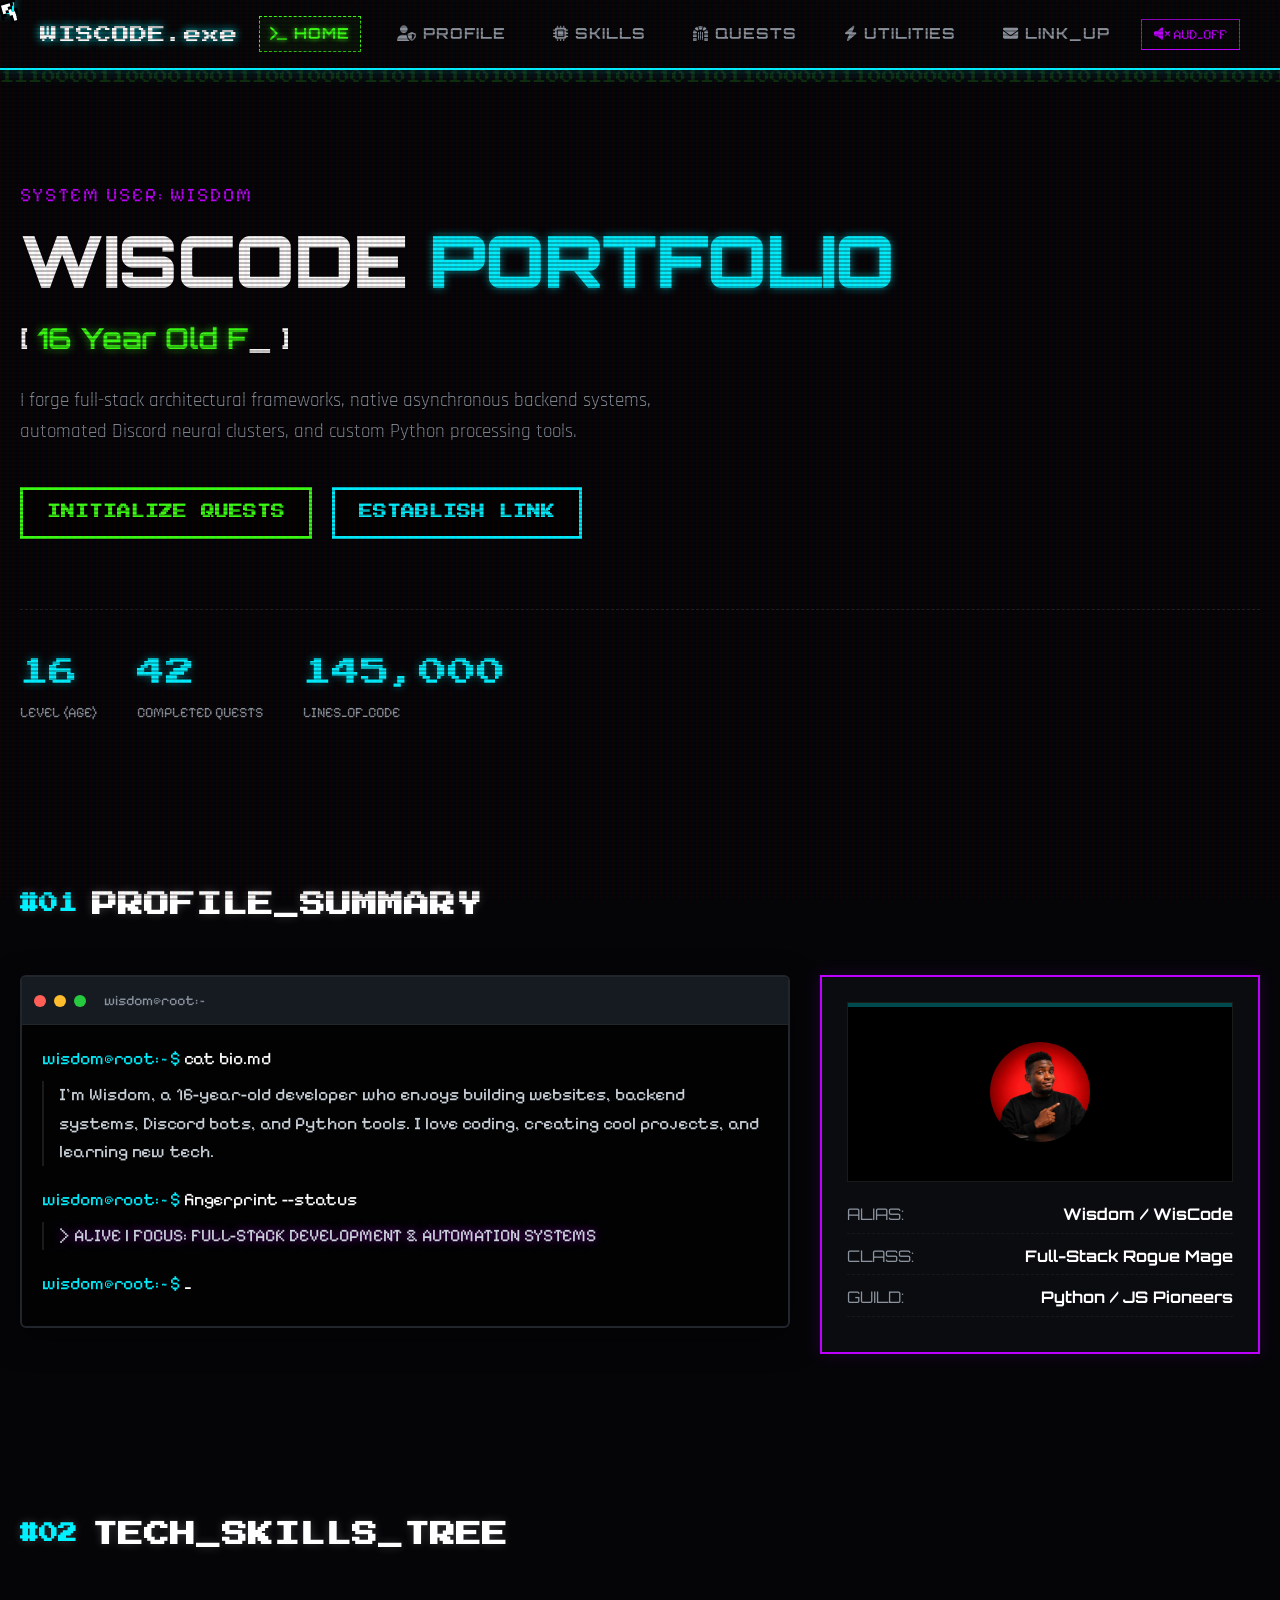
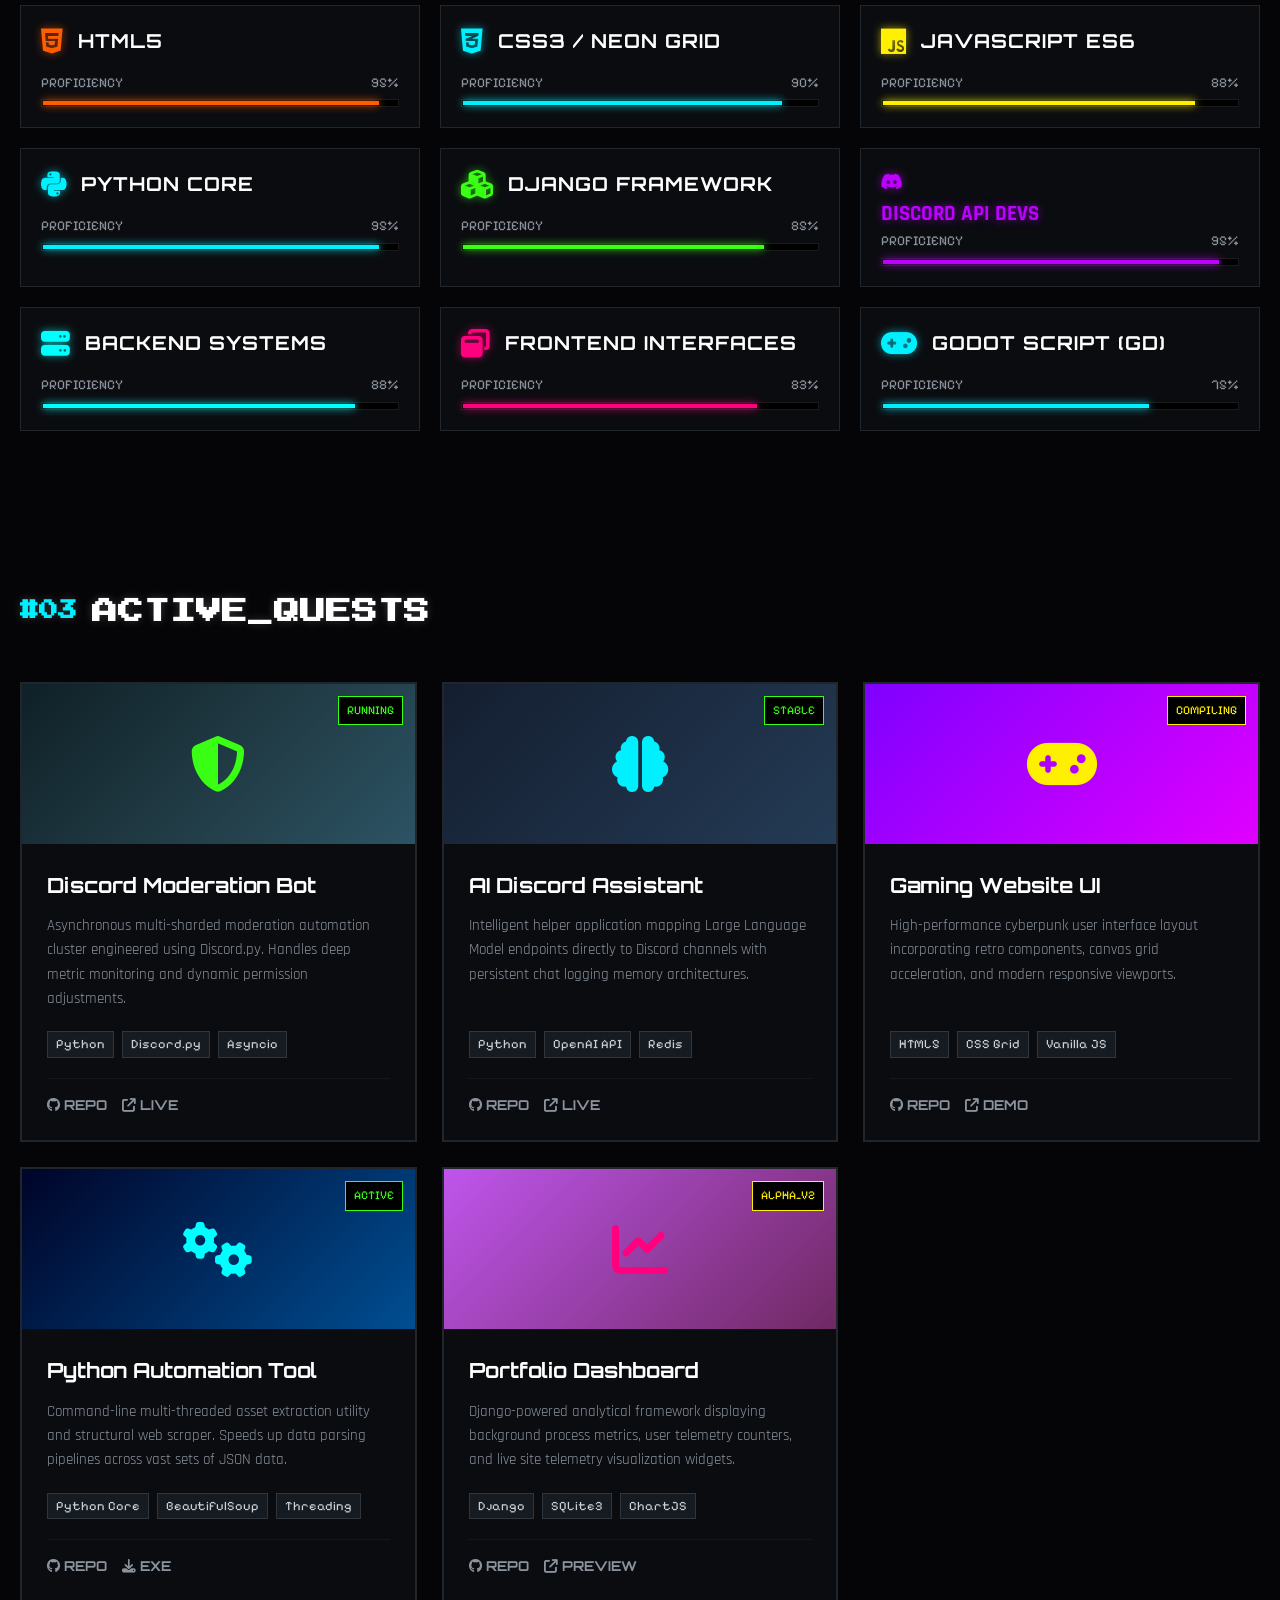
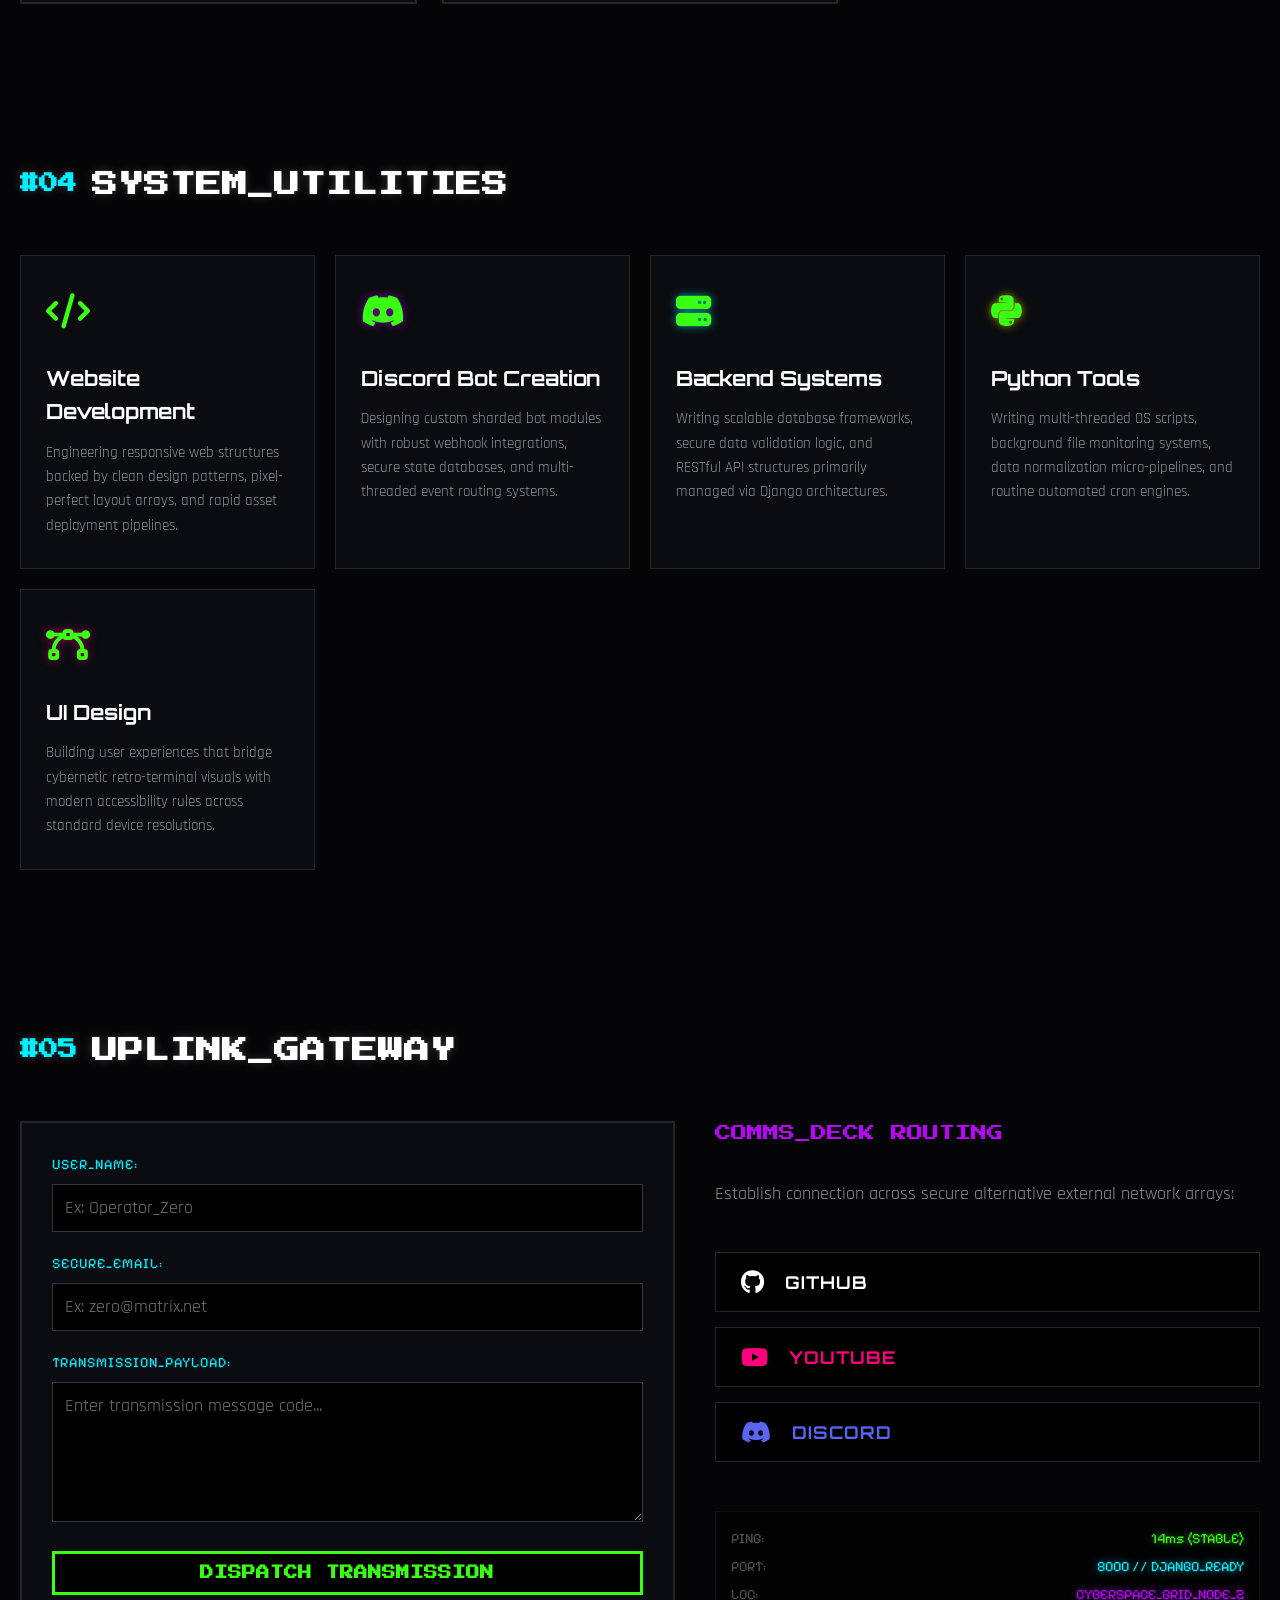
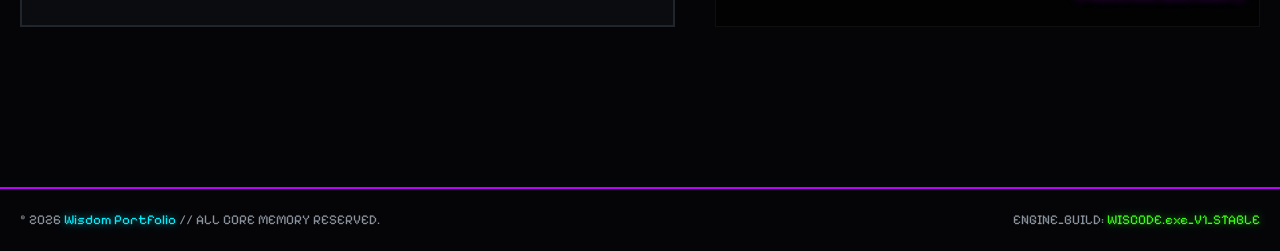
<file: index.html>
<!DOCTYPE html>
<html lang="en">

<head>
    <meta charset="UTF-8">
    <meta name="viewport" content="width=device-width, initial-scale=1.0">
    <title>Wis</title>
    <link rel="icon" type="image/png" sizes="256x256" href="logo.png">
    <link rel="shortcut icon" type="image/png" href="logo.png">
    <link rel="apple-touch-icon" href="logo.png">
    <!-- Google Fonts for Retro-Gaming and Cyberpunk Typography -->

    <link rel="preconnect" href="https://fonts.googleapis.com">
    <link rel="preconnect" href="https://fonts.gstatic.com" crossorigin>
    <link
        href="https://fonts.googleapis.com/css2?family=Orbitron:wght@400;700;900&family=Pixelify+Sans:wght@400;700&family=Press+Start+2P&family=Rajdhani:wght@500;700&display=swap"
        rel="stylesheet">

    <!-- FontAwesome for Social and System Icons -->
    <link rel="stylesheet" href="https://cdnjs.cloudflare.com/ajax/libs/font-awesome/6.4.0/css/all.min.css">

    <!-- Stylesheet Link (Django Hook Point) -->
    <link rel="stylesheet" href="style.css">
</head>

<body>

    <!-- RETRO BOOT AUDIO ENGINE -->
    <audio id="bg-music" loop src="CUTE DEPRESSED (SLOWED Version).mp3" volume="0.5"></audio>

    <!-- SYSTEM GLITCH LOADING OVERLAY -->
    <div id="loader" class="loader-container">
        <div class="loader-terminal">
            <p class="term-line-fast">> INITIALIZING WISCODE.exe V1.0.0...</p>
            <p class="term-line-fast">> LOADING KERNEL DRIVERS... OK</p>
            <p class="term-line-fast">> CONNECTING TO CYBERSPACE NET_MATRIX... CONNECTED</p>
            <p class="term-line-fast">> INJECTING NEON CHROME ASSETS... 100%</p>
            <div class="pixel-progress-bar">
                <div class="pixel-progress-fill"></div>
            </div>
            <p class="loader-status-text">BOOTING SYSTEM...</p>
        </div>
    </div>

    <!-- CUSTOM HARDWARE CURSOR GRAPHIC -->
    <div class="custom-cursor-core"></div>
    <div class="custom-cursor-trail"></div>

    <!-- AMBIENT MATRIX GRID GRAPHIC LAYER -->
    <div class="matrix-grid-overlay"></div>
    <div class="pixel-rain-canvas-container">
        <canvas id="pixel-rain"></canvas>
    </div>

    <!-- PERSISTENT HEADS-UP DISPLAY / NAVIGATION -->
    <header class="hud-navbar">
        <div class="hud-logo glitch" data-text="WISCODE.exe">WISCODE.exe</div>
        <nav class="hud-menu">
            <a href="#hero" class="hud-link active"><i class="fa-solid antiquewhite fa-terminal"></i> HOME</a>
            <a href="#about" class="hud-link"><i class="fa-solid fa-user-shield"></i> PROFILE</a>
            <a href="#skills" class="hud-link"><i class="fa-solid fa-microchip"></i> SKILLS</a>
            <a href="#projects" class="hud-link"><i class="fa-solid fa-dungeon"></i> QUESTS</a>
            <a href="#services" class="hud-link"><i class="fa-solid fa-bolt"></i> UTILITIES</a>
            <a href="#contact" class="hud-link"><i class="fa-solid fa-envelope"></i> LINK_UP</a>
        </nav>
        <div class="hud-controls">
            <button id="audio-toggle" class="hud-btn" title="Toggle System Audio">
                <i class="fa-solid fa-volume-xmark"></i> AUD_OFF
            </button>
        </div>
    </header>

    <!-- MAIN APPARATUS CONTAINER -->
    <main class="viewport-wrapper">

        <!-- HERO SECTION -->
        <section id="hero" class="view-section hero-viewport">
            <div class="hero-content-frame">
                <div class="system-node-tag">SYSTEM USER: WISDOM</div>
                <h1 class="hero-main-title">WISCODE <span class="text-neon-blue">PORTFOLIO</span></h1>
                <h2 class="hero-subtitle">
                    [ <span id="typing-engine" class="text-neon-green"></span><span class="typing-cursor">_</span> ]
                </h2>
                <p class="hero-descriptive-text">
                    I forge full-stack architectural frameworks, native asynchronous backend systems, automated Discord
                    neural clusters, and custom Python processing tools.
                </p>
                <div class="hero-action-cluster">
                    <a href="#projects" class="btn-pixel binary-neon-green">
                        <span class="btn-inner">INITIALIZE QUESTS</span>
                    </a>
                    <a href="#contact" class="btn-pixel binary-neon-blue">
                        <span class="btn-inner">ESTABLISH LINK</span>
                    </a>
                </div>
            </div>

            <!-- STATS CORNER WIDGET -->
            <div class="stats-counter-widget">
                <div class="stat-node">
                    <span class="stat-count" data-target="16">0</span>
                    <span class="stat-label">LEVEL (AGE)</span>
                </div>
                <div class="stat-node">
                    <span class="stat-count" data-target="42">0</span>
                    <span class="stat-label">COMPLETED QUESTS</span>
                </div>
                <div class="stat-node">
                    <span class="stat-count" data-target="145000">0</span>
                    <span class="stat-label">LINES_OF_CODE</span>
                </div>
            </div>
        </section>

        <!-- ABOUT ME SECTION -->
        <section id="about" class="view-section about-viewport">
            <h2 class="section-heading-pixel"><span class="heading-tag">#01</span> PROFILE_SUMMARY</h2>
            <div class="about-grid-layout">
                <div class="terminal-container">
                    <div class="terminal-header-bar">
                        <span class="terminal-circle red"></span>
                        <span class="terminal-circle yellow"></span>
                        <span class="terminal-circle green"></span>
                        <span class="terminal-title-text">wisdom@root:~</span>
                    </div>
                    <div class="terminal-body-field">
                        <p class="term-output-text"><span class="term-prompt">wisdom@root:~$</span> cat bio.md</p>
                        <p class="term-response-payload">
                            I’m Wisdom, a 16-year-old developer who enjoys building websites, backend systems, Discord
                            bots, and Python tools. I love coding, creating cool projects, and learning new tech.
                        </p>
                        <p class="term-output-text"><span class="term-prompt">wisdom@root:~$</span> fingerprint --status
                        </p>
                        <p class="term-response-payload text-neon-purple">> ALIVE | FOCUS: FULL-STACK DEVELOPMENT &
                            AUTOMATION SYSTEMS</p>
                        <p class="term-output-text"><span class="term-prompt">wisdom@root:~$</span> <span
                                class="typing-cursor">_</span></p>
                    </div>
                </div>
                <div class="identity-card-pixel">
                    <div class="card-glitch-avatar-placeholder">
                        <img src="yt.jpg" alt="YouTube Channel Icon" class="fa-solid fa-user-secret asset-avatar-icon"
                            style="width: 100px; height: 100px; border-radius: 50%;">
                        <div class="avatar-scanline"></div>
                    </div>
                    <div class="identity-metadata">
                        <div class="meta-row"><span class="meta-label">ALIAS:</span> <span class="meta-val">Wisdom /
                                WisCode</span></div>
                        <div class="meta-row"><span class="meta-label">CLASS:</span> <span class="meta-val">Full-Stack
                                Rogue Mage</span></div>
                        <div class="meta-row"><span class="meta-label">GUILD:</span> <span class="meta-val">Python / JS
                                Pioneers</span></div>
                    </div>
                </div>
            </div>
        </section>

        <!-- SKILLS SECTION -->
        <section id="skills" class="view-section skills-viewport">
            <h2 class="section-heading-pixel"><span class="heading-tag">#02</span> TECH_SKILLS_TREE</h2>
            <div class="skills-matrix-grid">

                <!-- HTML Card -->
                <div class="skill-node-card">
                    <div class="skill-card-header">
                        <i class="fa-brands fa-html5 text-neon-orange"></i>
                        <h3>HTML5</h3>
                    </div>
                    <div class="skill-meter-wrapper">
                        <div class="skill-meter-metrics"><span class="meter-label">PROFICIENCY</span><span
                                class="meter-percentage">95%</span></div>
                        <div class="skill-meter-track">
                            <div class="skill-meter-fill progress-orange" data-width="95%"></div>
                        </div>
                    </div>
                </div>

                <!-- CSS Card -->
                <div class="skill-node-card">
                    <div class="skill-card-header">
                        <i class="fa-brands fa-css3-alt text-neon-blue"></i>
                        <h3>CSS3 / NEON GRID</h3>
                    </div>
                    <div class="skill-meter-wrapper">
                        <div class="skill-meter-metrics"><span class="meter-label">PROFICIENCY</span><span
                                class="meter-percentage">90%</span></div>
                        <div class="skill-meter-track">
                            <div class="skill-meter-fill progress-blue" data-width="90%"></div>
                        </div>
                    </div>
                </div>

                <!-- JavaScript Card -->
                <div class="skill-node-card">
                    <div class="skill-card-header">
                        <i class="fa-brands fa-js text-neon-yellow"></i>
                        <h3>JAVASCRIPT ES6</h3>
                    </div>
                    <div class="skill-meter-wrapper">
                        <div class="skill-meter-metrics"><span class="meter-label">PROFICIENCY</span><span
                                class="meter-percentage">88%</span></div>
                        <div class="skill-meter-track">
                            <div class="skill-meter-fill progress-yellow" data-width="88%"></div>
                        </div>
                    </div>
                </div>

                <!-- Python Card -->
                <div class="skill-node-card">
                    <div class="skill-card-header">
                        <i class="fa-brands fa-python text-neon-blue"></i>
                        <h3>PYTHON CORE</h3>
                    </div>
                    <div class="skill-meter-wrapper">
                        <div class="skill-meter-metrics"><span class="meter-label">PROFICIENCY</span><span
                                class="meter-percentage">95%</span></div>
                        <div class="skill-meter-track">
                            <div class="skill-meter-fill progress-blue" data-width="95%"></div>
                        </div>
                    </div>
                </div>

                <!-- Django Card -->
                <div class="skill-node-card">
                    <div class="skill-card-header">
                        <i class="fa-solid fa-cubes text-neon-green"></i>
                        <h3>DJANGO FRAMEWORK</h3>
                    </div>
                    <div class="skill-meter-wrapper">
                        <div class="skill-meter-metrics"><span class="meter-label">PROFICIENCY</span><span
                                class="meter-percentage">85%</span></div>
                        <div class="skill-meter-track">
                            <div class="skill-meter-fill progress-green" data-width="85%"></div>
                        </div>
                    </div>
                </div>

                <!-- Discord Bot Development Card -->
                <div class="skill-node-card">
                    <div class="skill-brands fa-discord text-neon-purple">
                        <i class="fa-brands fa-discord"></i>
                        <h3>DISCORD API DEVS</h3>
                    </div>
                    <div class="skill-meter-wrapper">
                        <div class="skill-meter-metrics"><span class="meter-label">PROFICIENCY</span><span
                                class="meter-percentage">95%</span></div>
                        <div class="skill-meter-track">
                            <div class="skill-meter-fill progress-purple" data-width="95%"></div>
                        </div>
                    </div>
                </div>

                <!-- Backend Development Card -->
                <div class="skill-node-card">
                    <div class="skill-card-header">
                        <i class="fa-solid fa-server text-neon-cyan"></i>
                        <h3>BACKEND SYSTEMS</h3>
                    </div>
                    <div class="skill-meter-wrapper">
                        <div class="skill-meter-metrics"><span class="meter-label">PROFICIENCY</span><span
                                class="meter-percentage">88%</span></div>
                        <div class="skill-meter-track">
                            <div class="skill-meter-fill progress-cyan" data-width="88%"></div>
                        </div>
                    </div>
                </div>

                <!-- Frontend Development Card -->
                <div class="skill-node-card">
                    <div class="skill-card-header">
                        <i class="fa-solid fa-window-restore text-neon-pink"></i>
                        <h3>FRONTEND INTERFACES</h3>
                    </div>
                    <div class="skill-meter-wrapper">
                        <div class="skill-meter-metrics"><span class="meter-label">PROFICIENCY</span><span
                                class="meter-percentage">83%</span></div>
                        <div class="skill-meter-track">
                            <div class="skill-meter-fill progress-pink" data-width="83%"></div>
                        </div>
                    </div>
                </div>

                <!---Password to formspree: c.afEqEf4!*EfVS-->
                <!-- Godot Script Card -->
                <div class="skill-node-card">
                    <div class="skill-card-header">
                        <i class="fa-solid fa-gamepad text-neon-blue"></i>
                        <h3>GODOT SCRIPT (GD)</h3>
                    </div>
                    <div class="skill-meter-wrapper">
                        <div class="skill-meter-metrics"><span class="meter-label">PROFICIENCY</span><span
                                class="meter-percentage">75%</span></div>
                        <div class="skill-meter-track">
                            <div class="skill-meter-fill progress-blue" data-width="75%"></div>
                        </div>
                    </div>
                </div>

            </div>
        </section>

        <!-- PROJECTS SECTION -->
        <section id="projects" class="view-section projects-viewport">
            <h2 class="section-heading-pixel"><span class="heading-tag">#03</span> ACTIVE_QUESTS</h2>
            <div class="projects-display-matrix">

                <!-- Project 1 -->
                <div class="project-matrix-card">
                    <div class="project-media-wrapper">
                        <div class="project-media-fallback p-bg-1"><i class="fa-solid fa-shield-halved"></i></div>
                        <span class="project-card-status status-online">RUNNING</span>
                    </div>
                    <div class="project-card-payload">
                        <h3 class="project-card-title">Discord Moderation Bot</h3>
                        <p class="project-card-description">Asynchronous multi-sharded moderation automation cluster
                            engineered using Discord.py. Handles deep metric monitoring and dynamic permission
                            adjustments.</p>
                        <div class="project-tech-badge-row">
                            <span class="tech-badge">Python</span>
                            <span class="tech-badge">Discord.py</span>
                            <span class="tech-badge">Asyncio</span>
                        </div>
                        <div class="project-hyperlink-dock">
                            <a href="#" class="project-dock-link"><i class="fa-brands fa-github"></i> REPO</a>
                            <a href="#" class="project-dock-link"><i class="fa-solid fa-arrow-up-right-from-square"></i>
                                LIVE</a>
                        </div>
                    </div>
                </div>

                <!-- Project 2 -->
                <div class="project-matrix-card">
                    <div class="project-media-wrapper">
                        <div class="project-media-fallback p-bg-2"><i class="fa-solid fa-brain"></i></div>
                        <span class="project-card-status status-online">STABLE</span>
                    </div>
                    <div class="project-card-payload">
                        <h3 class="project-card-title">AI Discord Assistant</h3>
                        <p class="project-card-description">Intelligent helper application mapping Large Language Model
                            endpoints directly to Discord channels with persistent chat logging memory architectures.
                        </p>
                        <div class="project-tech-badge-row">
                            <span class="tech-badge">Python</span>
                            <span class="tech-badge">OpenAI API</span>
                            <span class="tech-badge">Redis</span>
                        </div>
                        <div class="project-hyperlink-dock">
                            <a href="#" class="project-dock-link"><i class="fa-brands fa-github"></i> REPO</a>
                            <a href="#" class="project-dock-link"><i class="fa-solid fa-arrow-up-right-from-square"></i>
                                LIVE</a>
                        </div>
                    </div>
                </div>

                <!-- Project 3 -->
                <div class="project-matrix-card">
                    <div class="project-media-wrapper">
                        <div class="project-media-fallback p-bg-3"><i class="fa-solid fa-gamepad"></i></div>
                        <span class="project-card-status status-dev">COMPILING</span>
                    </div>
                    <div class="project-card-payload">
                        <h3 class="project-card-title">Gaming Website UI</h3>
                        <p class="project-card-description">High-performance cyberpunk user interface layout
                            incorporating retro components, canvas grid acceleration, and modern responsive viewports.
                        </p>
                        <div class="project-tech-badge-row">
                            <span class="tech-badge">HTML5</span>
                            <span class="tech-badge">CSS Grid</span>
                            <span class="tech-badge">Vanilla JS</span>
                        </div>
                        <div class="project-hyperlink-dock">
                            <a href="#" class="project-dock-link"><i class="fa-brands fa-github"></i> REPO</a>
                            <a href="#" class="project-dock-link"><i class="fa-solid fa-arrow-up-right-from-square"></i>
                                DEMO</a>
                        </div>
                    </div>
                </div>

                <!-- Project 4 -->
                <div class="project-matrix-card">
                    <div class="project-media-wrapper">
                        <div class="project-media-fallback p-bg-4"><i class="fa-solid fa-gears"></i></div>
                        <span class="project-card-status status-online">ACTIVE</span>
                    </div>
                    <div class="project-card-payload">
                        <h3 class="project-card-title">Python Automation Tool</h3>
                        <p class="project-card-description">Command-line multi-threaded asset extraction utility and
                            structural web scraper. Speeds up data parsing pipelines across vast sets of JSON data.</p>
                        <div class="project-tech-badge-row">
                            <span class="tech-badge">Python Core</span>
                            <span class="tech-badge">BeautifulSoup</span>
                            <span class="tech-badge">Threading</span>
                        </div>
                        <div class="project-hyperlink-dock">
                            <a href="#" class="project-dock-link"><i class="fa-brands fa-github"></i> REPO</a>
                            <a href="#" class="project-dock-link"><i class="fa-solid fa-download"></i> EXE</a>
                        </div>
                    </div>
                </div>

                <!-- Project 5 -->
                <div class="project-matrix-card">
                    <div class="project-media-wrapper">
                        <div class="project-media-fallback p-bg-5"><i class="fa-solid fa-chart-line"></i></div>
                        <span class="project-card-status status-dev">ALPHA_V2</span>
                    </div>
                    <div class="project-card-payload">
                        <h3 class="project-card-title">Portfolio Dashboard</h3>
                        <p class="project-card-description">Django-powered analytical framework displaying background
                            process metrics, user telemetry counters, and live site telemetry visualization widgets.</p>
                        <div class="project-tech-badge-row">
                            <span class="tech-badge">Django</span>
                            <span class="tech-badge">SQLite3</span>
                            <span class="tech-badge">ChartJS</span>
                        </div>
                        <div class="project-hyperlink-dock">
                            <a href="#" class="project-dock-link"><i class="fa-brands fa-github"></i> REPO</a>
                            <a href="#" class="project-dock-link"><i class="fa-solid fa-arrow-up-right-from-square"></i>
                                PREVIEW</a>
                        </div>
                    </div>
                </div>

            </div>
        </section>

        <!-- SERVICES SECTION -->
        <section id="services" class="view-section services-viewport">
            <h2 class="section-heading-pixel"><span class="heading-tag">#04</span> SYSTEM_UTILITIES</h2>
            <div class="services-matrix-grid">

                <!-- Service 1 -->
                <div class="service-node-panel">
                    <div class="service-icon-accent"><i class="fa-solid fa-code"></i></div>
                    <h3 class="service-panel-title">Website Development</h3>
                    <p class="service-panel-description">Engineering responsive web structures backed by clean design
                        patterns, pixel-perfect layout arrays, and rapid asset deployment pipelines.</p>
                </div>

                <!-- Service 2 -->
                <div class="service-node-panel">
                    <div class="service-icon-accent text-neon-purple"><i class="fa-brands fa-discord"></i></div>
                    <h3 class="service-panel-title">Discord Bot Creation</h3>
                    <p class="service-panel-description">Designing custom sharded bot modules with robust webhook
                        integrations, secure state databases, and multi-threaded event routing systems.</p>
                </div>

                <!-- Service 3 -->
                <div class="service-node-panel">
                    <div class="service-icon-accent text-neon-blue"><i class="fa-solid fa-server"></i></div>
                    <h3 class="service-panel-title">Backend Systems</h3>
                    <p class="service-panel-description">Writing scalable database frameworks, secure data validation
                        logic, and RESTful API structures primarily managed via Django architectures.</p>
                </div>

                <!-- Service 4 -->
                <div class="service-node-panel">
                    <div class="service-icon-accent text-neon-yellow"><i class="fa-brands fa-python"></i></div>
                    <h3 class="service-panel-title">Python Tools</h3>
                    <p class="service-panel-description">Writing multi-threaded OS scripts, background file monitoring
                        systems, data normalization micro-pipelines, and routine automated cron engines.</p>
                </div>

                <!-- Service 5 -->
                <div class="service-node-panel">
                    <div class="service-icon-accent text-neon-pink"><i class="fa-solid fa-bezier-curve"></i></div>
                    <h3 class="service-panel-title">UI Design</h3>
                    <p class="service-panel-description">Building user experiences that bridge cybernetic retro-terminal
                        visuals with modern accessibility rules across standard device resolutions.</p>
                </div>

            </div>
        </section>

        <!-- CONTACT SECTION -->
        <section id="contact" class="view-section contact-viewport">
            <h2 class="section-heading-pixel"><span class="heading-tag">#05</span> UPLINK_GATEWAY</h2>
            <div class="contact-terminal-grid">

                <!-- Link form panel (Prepped for Django forms) -->
                <div class="contact-form-hull">
                    <form action="https://formspree.io/f/xkoerarp" method="POST" class="pixel-form-element">

                        <div class="form-input-block">
                            <label class="form-input-label">USER_NAME:</label>
                            <input type="text" name="Username" class="form-text-field" required
                                placeholder="Ex: Operator_Zero">
                        </div>

                        <div class="form-input-block">
                            <label class="form-input-label">SECURE_EMAIL:</label>
                            <input type="email" name="Email" class="form-text-field" required
                                placeholder="Ex: zero@matrix.net">
                        </div>

                        <div class="form-input-block">
                            <label class="form-input-label">TRANSMISSION_PAYLOAD:</label>
                            <textarea name="Message" class="form-textarea-field" required
                                placeholder="Enter transmission message code..."></textarea>
                        </div>

                        <button type="submit" class="btn-pixel binary-neon-green form-submit-override">
                            <span class="btn-inner">DISPATCH TRANSMISSION</span>
                        </button>

                    </form>
                </div>

                <!-- Live Info & Social Terminal Matrix -->
                <div class="social-comms-deck">
                    <div class="comms-panel-header">COMMS_DECK ROUTING</div>
                    <p class="comms-meta-intro">Establish connection across secure alternative external network arrays:
                    </p>

                    <div class="social-button-row">
                        <a href="https://github.com/Wisdom-oselene" target="_blank"
                            class="social-neon-anchor git-neon-glow" title="GitHub Profile Gateway">
                            <i class="fa-brands fa-github"></i> <span class="anchor-label">GITHUB</span>
                        </a>
                        <a href="https://www.youtube.com/@Wisdom0-Ai-Code" target="_blank"
                            class="social-neon-anchor youtube-neon-glow" title="YouTube Media Stream">
                            <i class="fa-brands fa-youtube"></i> <span class="anchor-label">YOUTUBE</span>
                        </a>
                        <a href="https://discord.gg/GDN6QGUj" target="_blank" class="social-neon-anchor discord-neon-glow"
                            title="Discord Secure Guild Server">
                            <i class="fa-brands fa-discord"></i> <span class="anchor-label">DISCORD</span>
                        </a>
                    </div>

                    <div class="terminal-diagnostic-box">
                        <div class="diagnostic-row"><span class="diag-label">PING:</span> <span
                                class="diag-val text-neon-green">14ms (STABLE)</span></div>
                        <div class="diagnostic-row"><span class="diag-label">PORT:</span> <span
                                class="diag-val text-neon-blue">8000 // DJANGO_READY</span></div>
                        <div class="diagnostic-row"><span class="diag-label">LOC:</span> <span
                                class="diag-val text-neon-purple">CYBERSPACE_GRID_NODE_Z</span></div>
                    </div>
                </div>

            </div>
        </section>

    </main>

    <!-- FOOTER INTERFACE SECTION -->
    <footer class="hud-footer">
        <p class="footer-copyright">&copy; 2026 <span class="text-neon-blue">Wisdom Portfolio</span> // ALL CORE MEMORY
            RESERVED.</p>
        <p class="footer-build-signature">ENGINE_BUILD: <span class="text-neon-green">WISCODE.exe_V1_STABLE</span></p>
    </footer>

    <!-- JavaScript Link (Django Static Location Point) -->
    <script src="main.js"></script>
</body>

</html>
</file>
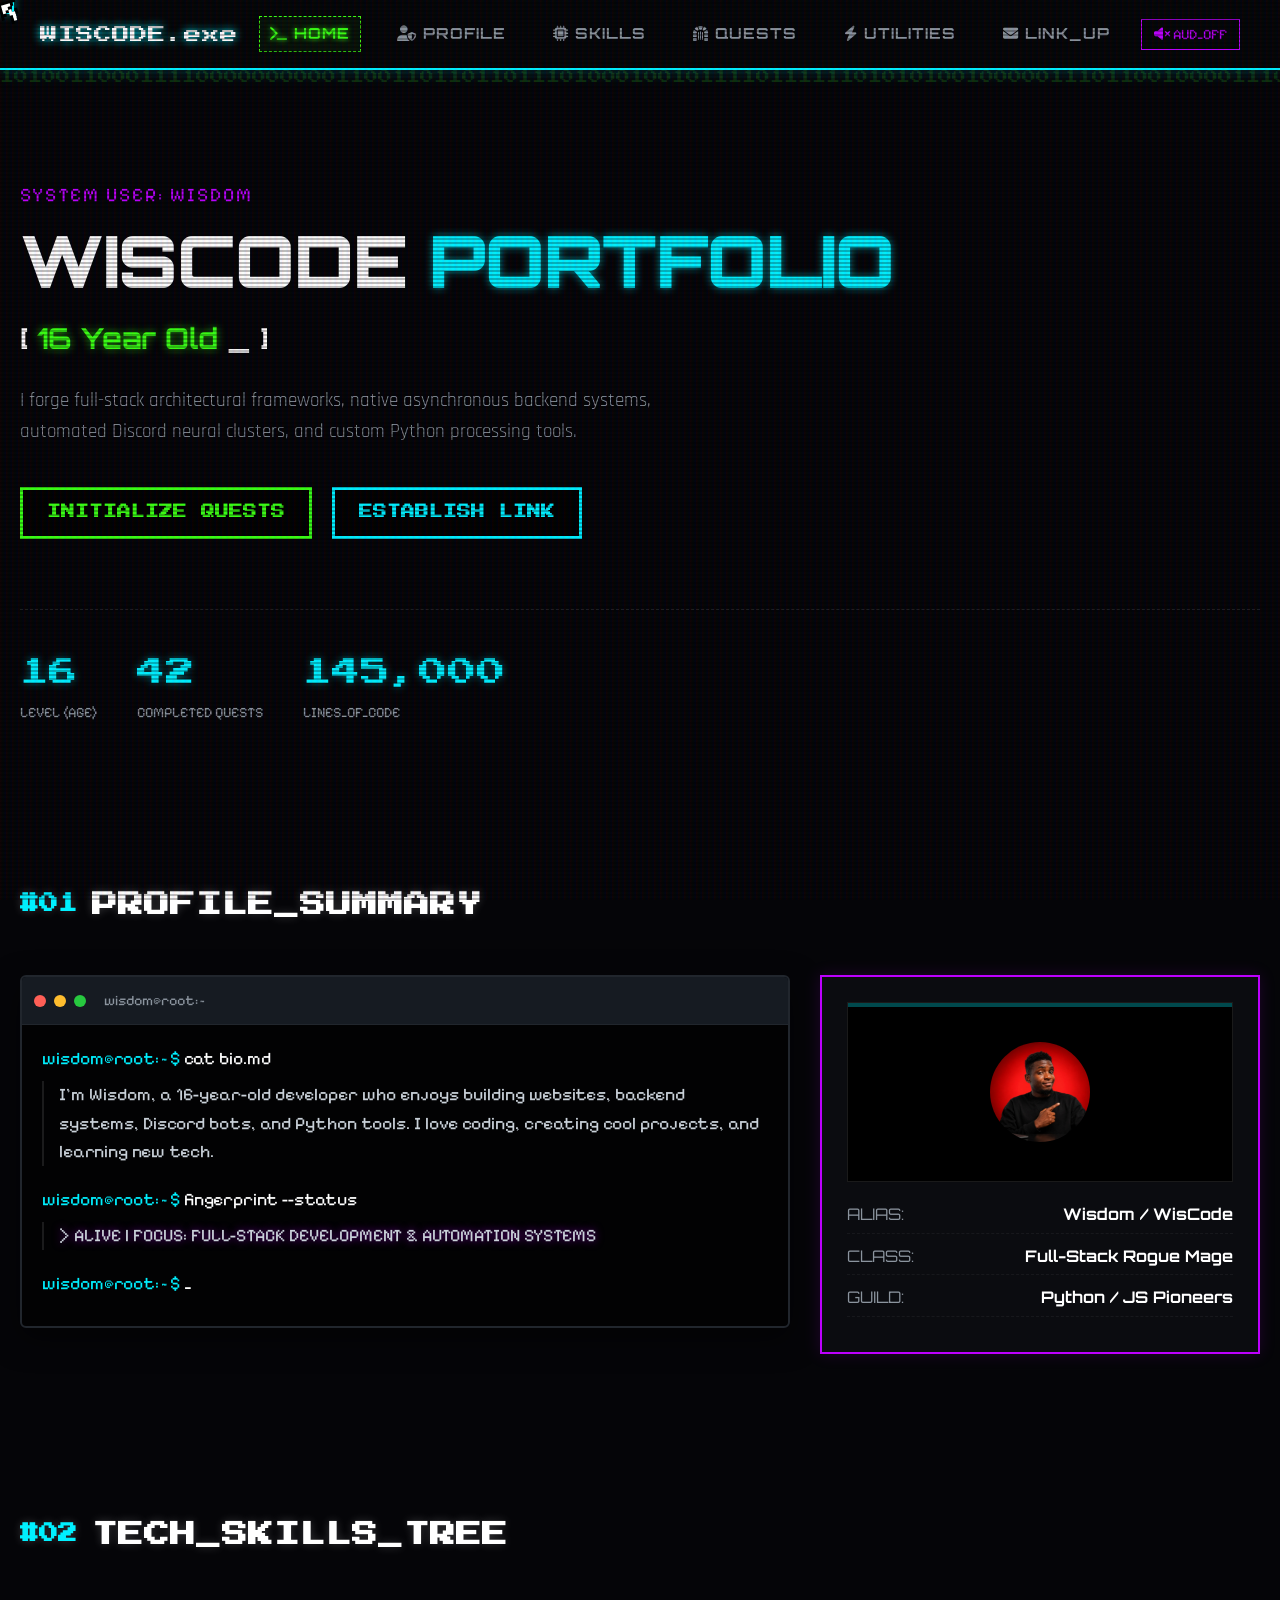
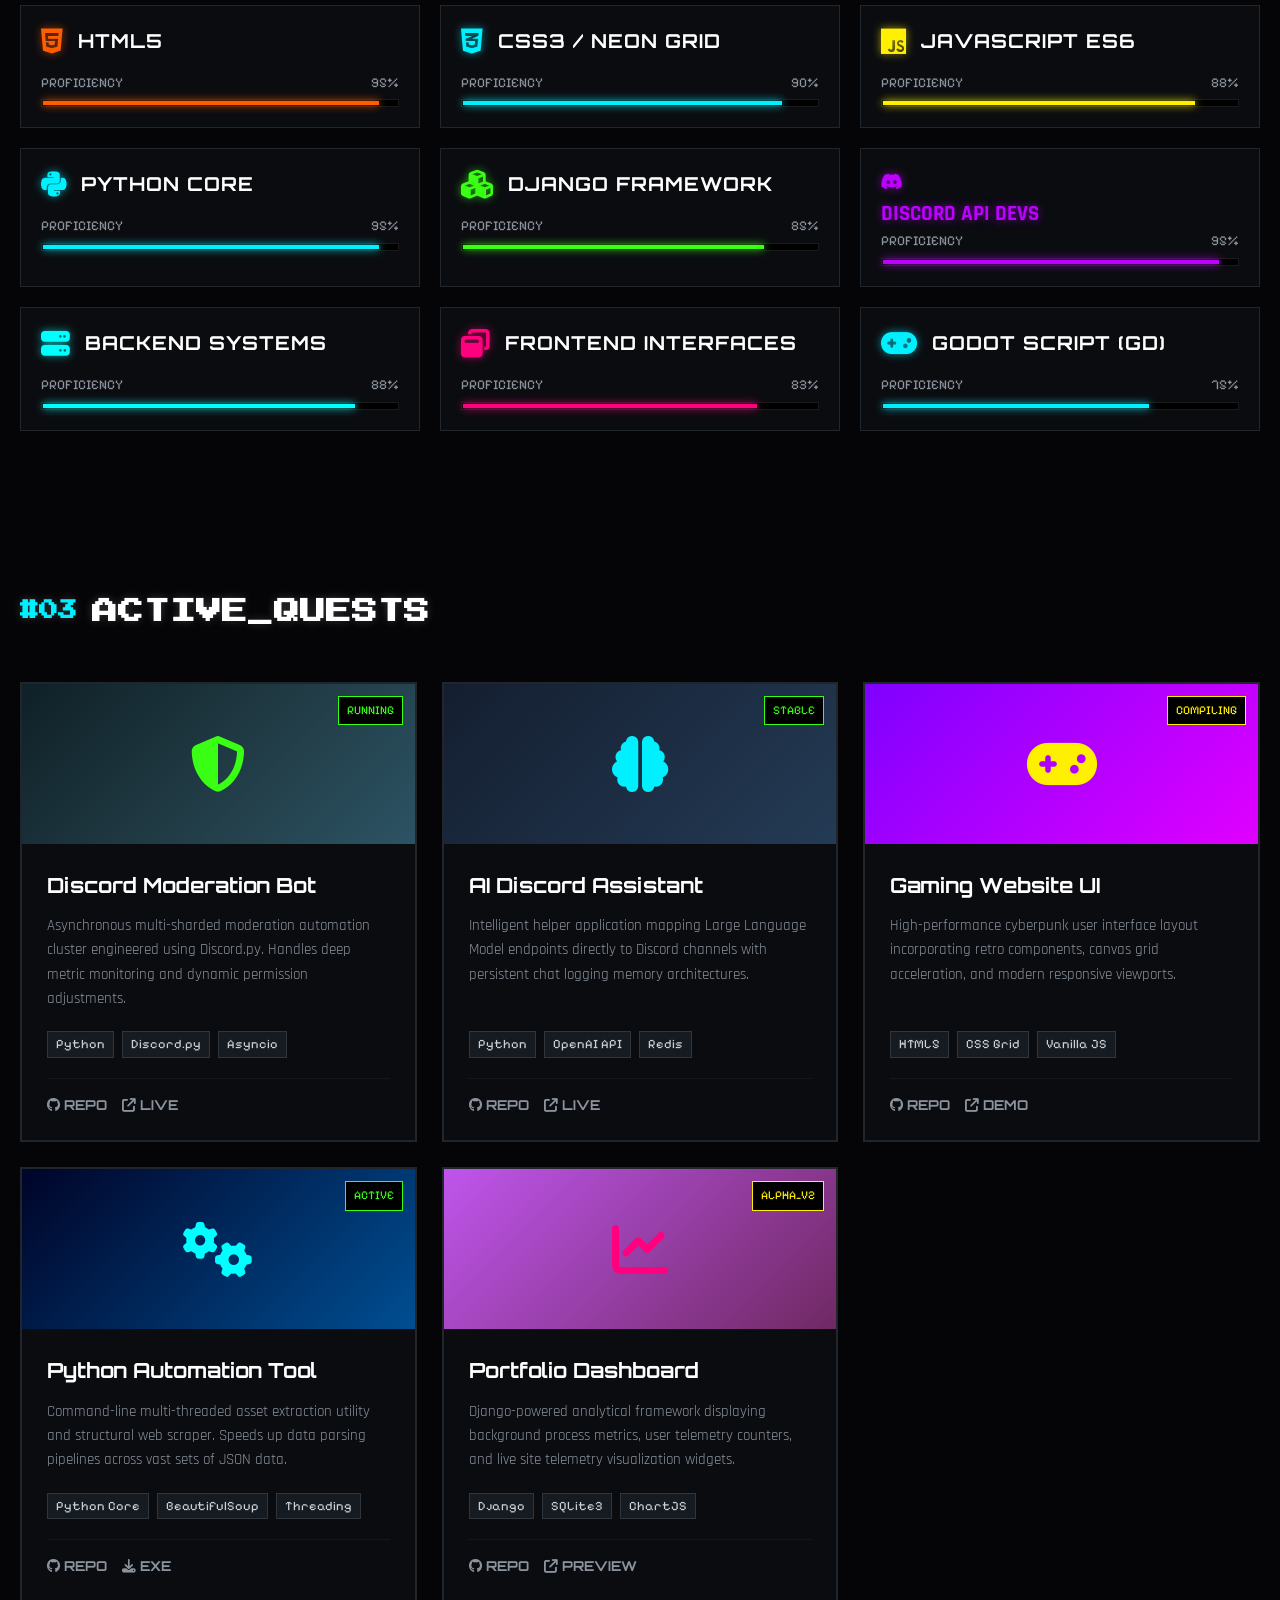
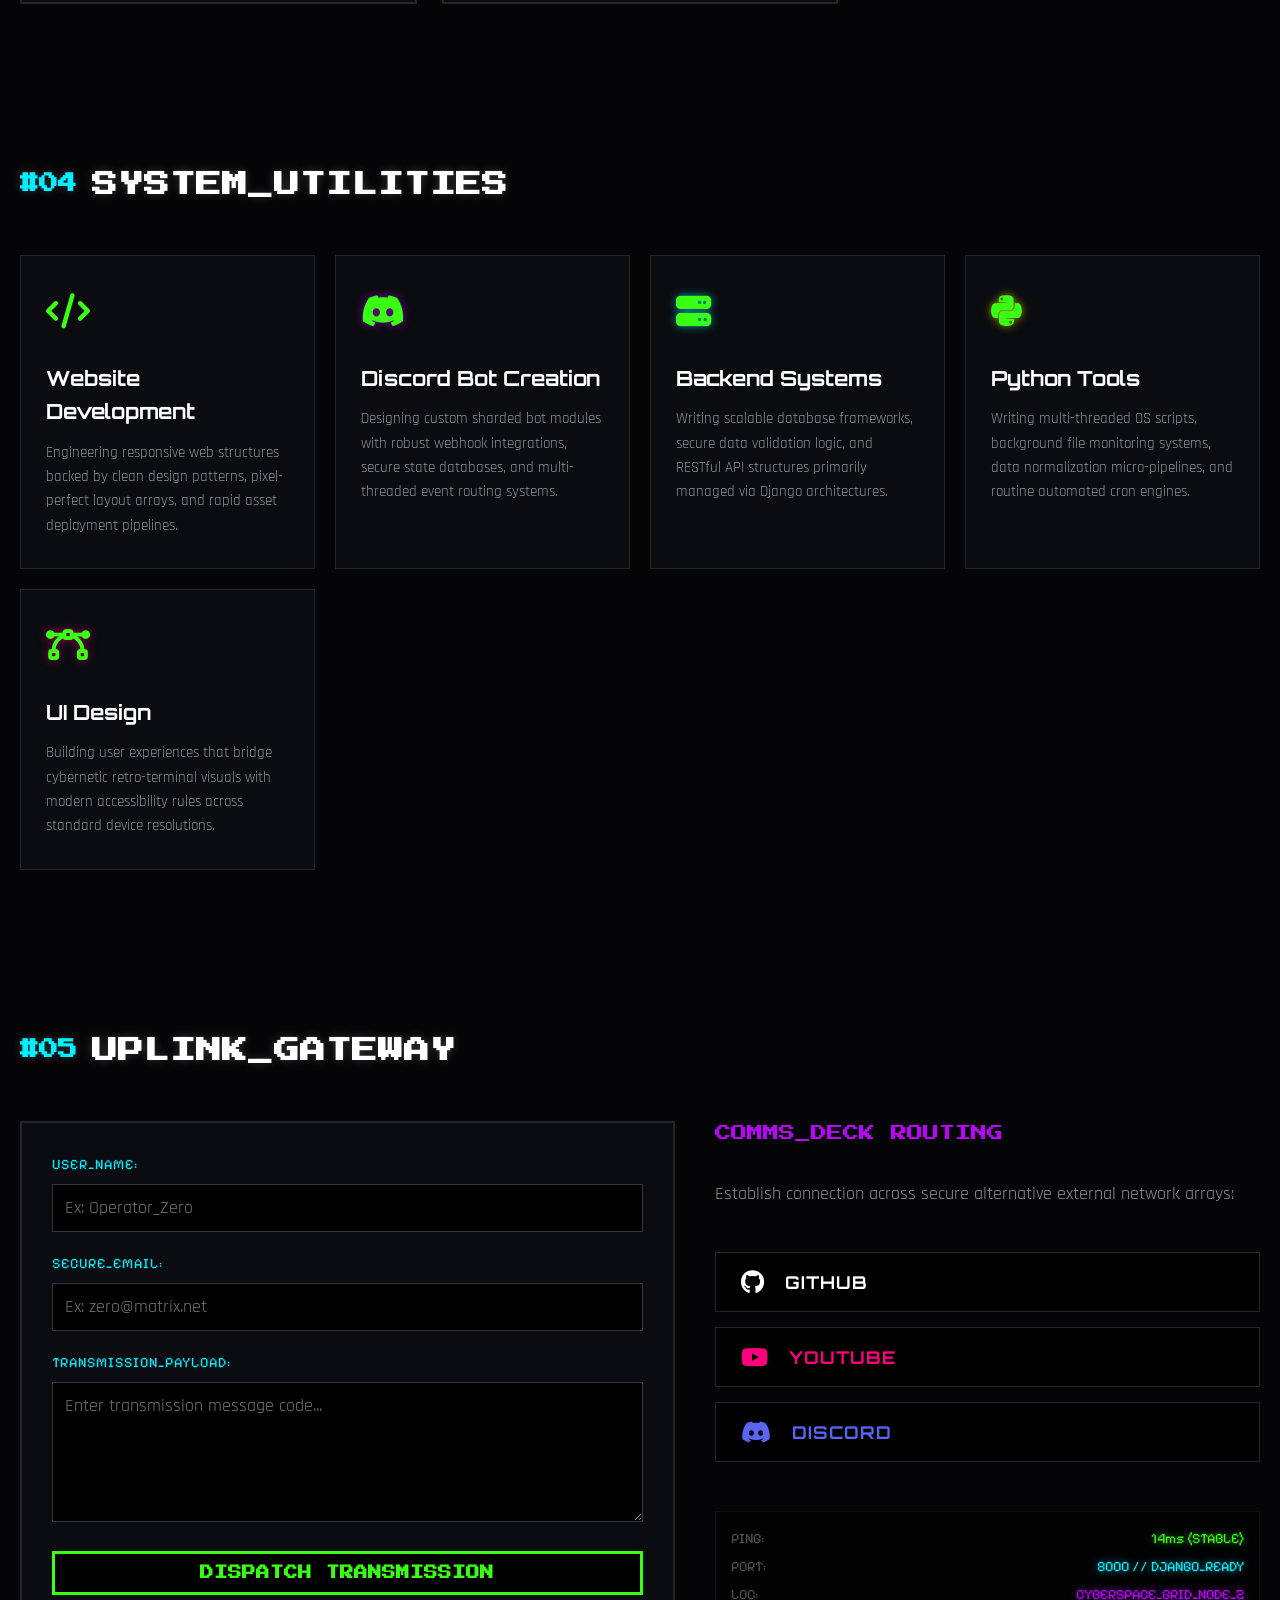
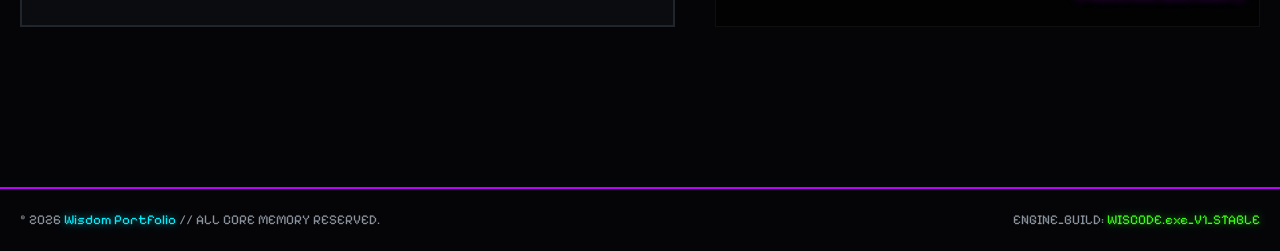
<file: templates/index.html>
<!DOCTYPE html>
<html lang="en">

<head>
    <meta charset="UTF-8">
    <meta name="viewport" content="width=device-width, initial-scale=1.0">
    <title>Wis</title>
    <link rel="icon" type="image/png" sizes="256x256" href="image/logo.png">
    <link rel="shortcut icon" type="image/png" href="image/logo.png">
    <link rel="apple-touch-icon" href="image/logo.png">
    <!-- Google Fonts for Retro-Gaming and Cyberpunk Typography -->

    <link rel="preconnect" href="https://fonts.googleapis.com">
    <link rel="preconnect" href="https://fonts.gstatic.com" crossorigin>
    <link
        href="https://fonts.googleapis.com/css2?family=Orbitron:wght@400;700;900&family=Pixelify+Sans:wght@400;700&family=Press+Start+2P&family=Rajdhani:wght@500;700&display=swap"
        rel="stylesheet">

    <!-- FontAwesome for Social and System Icons -->
    <link rel="stylesheet" href="https://cdnjs.cloudflare.com/ajax/libs/font-awesome/6.4.0/css/all.min.css">

    <!-- Stylesheet Link (Django Hook Point) -->
    <link rel="stylesheet" href="/static/css/style.css">
</head>

<body>

    <!-- RETRO BOOT AUDIO ENGINE -->
    <audio id="bg-music" loop src="audio/CUTE DEPRESSED (SLOWED Version).mp3" volume="0.5"></audio>

    <!-- SYSTEM GLITCH LOADING OVERLAY -->
    <div id="loader" class="loader-container">
        <div class="loader-terminal">
            <p class="term-line-fast">> INITIALIZING WISCODE.exe V1.0.0...</p>
            <p class="term-line-fast">> LOADING KERNEL DRIVERS... OK</p>
            <p class="term-line-fast">> CONNECTING TO CYBERSPACE NET_MATRIX... CONNECTED</p>
            <p class="term-line-fast">> INJECTING NEON CHROME ASSETS... 100%</p>
            <div class="pixel-progress-bar">
                <div class="pixel-progress-fill"></div>
            </div>
            <p class="loader-status-text">BOOTING SYSTEM...</p>
        </div>
    </div>

    <!-- CUSTOM HARDWARE CURSOR GRAPHIC -->
    <div class="custom-cursor-core"></div>
    <div class="custom-cursor-trail"></div>

    <!-- AMBIENT MATRIX GRID GRAPHIC LAYER -->
    <div class="matrix-grid-overlay"></div>
    <div class="pixel-rain-canvas-container">
        <canvas id="pixel-rain"></canvas>
    </div>

    <!-- PERSISTENT HEADS-UP DISPLAY / NAVIGATION -->
    <header class="hud-navbar">
        <div class="hud-logo glitch" data-text="WISCODE.exe">WISCODE.exe</div>
        <nav class="hud-menu">
            <a href="#hero" class="hud-link active"><i class="fa-solid antiquewhite fa-terminal"></i> HOME</a>
            <a href="#about" class="hud-link"><i class="fa-solid fa-user-shield"></i> PROFILE</a>
            <a href="#skills" class="hud-link"><i class="fa-solid fa-microchip"></i> SKILLS</a>
            <a href="#projects" class="hud-link"><i class="fa-solid fa-dungeon"></i> QUESTS</a>
            <a href="#services" class="hud-link"><i class="fa-solid fa-bolt"></i> UTILITIES</a>
            <a href="#contact" class="hud-link"><i class="fa-solid fa-envelope"></i> LINK_UP</a>
        </nav>
        <div class="hud-controls">
            <button id="audio-toggle" class="hud-btn" title="Toggle System Audio">
                <i class="fa-solid fa-volume-xmark"></i> AUD_OFF
            </button>
        </div>
    </header>

    <!-- MAIN APPARATUS CONTAINER -->
    <main class="viewport-wrapper">

        <!-- HERO SECTION -->
        <section id="hero" class="view-section hero-viewport">
            <div class="hero-content-frame">
                <div class="system-node-tag">SYSTEM USER: WISDOM</div>
                <h1 class="hero-main-title">WISCODE <span class="text-neon-blue">PORTFOLIO</span></h1>
                <h2 class="hero-subtitle">
                    [ <span id="typing-engine" class="text-neon-green"></span><span class="typing-cursor">_</span> ]
                </h2>
                <p class="hero-descriptive-text">
                    I forge full-stack architectural frameworks, native asynchronous backend systems, automated Discord
                    neural clusters, and custom Python processing tools.
                </p>
                <div class="hero-action-cluster">
                    <a href="#projects" class="btn-pixel binary-neon-green">
                        <span class="btn-inner">INITIALIZE QUESTS</span>
                    </a>
                    <a href="#contact" class="btn-pixel binary-neon-blue">
                        <span class="btn-inner">ESTABLISH LINK</span>
                    </a>
                </div>
            </div>

            <!-- STATS CORNER WIDGET -->
            <div class="stats-counter-widget">
                <div class="stat-node">
                    <span class="stat-count" data-target="16">0</span>
                    <span class="stat-label">LEVEL (AGE)</span>
                </div>
                <div class="stat-node">
                    <span class="stat-count" data-target="42">0</span>
                    <span class="stat-label">COMPLETED QUESTS</span>
                </div>
                <div class="stat-node">
                    <span class="stat-count" data-target="145000">0</span>
                    <span class="stat-label">LINES_OF_CODE</span>
                </div>
            </div>
        </section>

        <!-- ABOUT ME SECTION -->
        <section id="about" class="view-section about-viewport">
            <h2 class="section-heading-pixel"><span class="heading-tag">#01</span> PROFILE_SUMMARY</h2>
            <div class="about-grid-layout">
                <div class="terminal-container">
                    <div class="terminal-header-bar">
                        <span class="terminal-circle red"></span>
                        <span class="terminal-circle yellow"></span>
                        <span class="terminal-circle green"></span>
                        <span class="terminal-title-text">wisdom@root:~</span>
                    </div>
                    <div class="terminal-body-field">
                        <p class="term-output-text"><span class="term-prompt">wisdom@root:~$</span> cat bio.md</p>
                        <p class="term-response-payload">
                            I’m Wisdom, a 16-year-old developer who enjoys building websites, backend systems, Discord
                            bots, and Python tools. I love coding, creating cool projects, and learning new tech.
                        </p>
                        <p class="term-output-text"><span class="term-prompt">wisdom@root:~$</span> fingerprint --status
                        </p>
                        <p class="term-response-payload text-neon-purple">> ALIVE | FOCUS: FULL-STACK DEVELOPMENT &
                            AUTOMATION SYSTEMS</p>
                        <p class="term-output-text"><span class="term-prompt">wisdom@root:~$</span> <span
                                class="typing-cursor">_</span></p>
                    </div>
                </div>
                <div class="identity-card-pixel">
                    <div class="card-glitch-avatar-placeholder">
                        <img src="image/yt.jpg" alt="YouTube Channel Icon"
                            class="fa-solid fa-user-secret asset-avatar-icon"
                            style="width: 100px; height: 100px; border-radius: 50%;">
                        <div class="avatar-scanline"></div>
                    </div>
                    <div class="identity-metadata">
                        <div class="meta-row"><span class="meta-label">ALIAS:</span> <span class="meta-val">Wisdom /
                                WisCode</span></div>
                        <div class="meta-row"><span class="meta-label">CLASS:</span> <span class="meta-val">Full-Stack
                                Rogue Mage</span></div>
                        <div class="meta-row"><span class="meta-label">GUILD:</span> <span class="meta-val">Python / JS
                                Pioneers</span></div>
                    </div>
                </div>
            </div>
        </section>

        <!-- SKILLS SECTION -->
        <section id="skills" class="view-section skills-viewport">
            <h2 class="section-heading-pixel"><span class="heading-tag">#02</span> TECH_SKILLS_TREE</h2>
            <div class="skills-matrix-grid">

                <!-- HTML Card -->
                <div class="skill-node-card">
                    <div class="skill-card-header">
                        <i class="fa-brands fa-html5 text-neon-orange"></i>
                        <h3>HTML5</h3>
                    </div>
                    <div class="skill-meter-wrapper">
                        <div class="skill-meter-metrics"><span class="meter-label">PROFICIENCY</span><span
                                class="meter-percentage">95%</span></div>
                        <div class="skill-meter-track">
                            <div class="skill-meter-fill progress-orange" data-width="95%"></div>
                        </div>
                    </div>
                </div>

                <!-- CSS Card -->
                <div class="skill-node-card">
                    <div class="skill-card-header">
                        <i class="fa-brands fa-css3-alt text-neon-blue"></i>
                        <h3>CSS3 / NEON GRID</h3>
                    </div>
                    <div class="skill-meter-wrapper">
                        <div class="skill-meter-metrics"><span class="meter-label">PROFICIENCY</span><span
                                class="meter-percentage">90%</span></div>
                        <div class="skill-meter-track">
                            <div class="skill-meter-fill progress-blue" data-width="90%"></div>
                        </div>
                    </div>
                </div>

                <!-- JavaScript Card -->
                <div class="skill-node-card">
                    <div class="skill-card-header">
                        <i class="fa-brands fa-js text-neon-yellow"></i>
                        <h3>JAVASCRIPT ES6</h3>
                    </div>
                    <div class="skill-meter-wrapper">
                        <div class="skill-meter-metrics"><span class="meter-label">PROFICIENCY</span><span
                                class="meter-percentage">88%</span></div>
                        <div class="skill-meter-track">
                            <div class="skill-meter-fill progress-yellow" data-width="88%"></div>
                        </div>
                    </div>
                </div>

                <!-- Python Card -->
                <div class="skill-node-card">
                    <div class="skill-card-header">
                        <i class="fa-brands fa-python text-neon-blue"></i>
                        <h3>PYTHON CORE</h3>
                    </div>
                    <div class="skill-meter-wrapper">
                        <div class="skill-meter-metrics"><span class="meter-label">PROFICIENCY</span><span
                                class="meter-percentage">95%</span></div>
                        <div class="skill-meter-track">
                            <div class="skill-meter-fill progress-blue" data-width="95%"></div>
                        </div>
                    </div>
                </div>

                <!-- Django Card -->
                <div class="skill-node-card">
                    <div class="skill-card-header">
                        <i class="fa-solid fa-cubes text-neon-green"></i>
                        <h3>DJANGO FRAMEWORK</h3>
                    </div>
                    <div class="skill-meter-wrapper">
                        <div class="skill-meter-metrics"><span class="meter-label">PROFICIENCY</span><span
                                class="meter-percentage">85%</span></div>
                        <div class="skill-meter-track">
                            <div class="skill-meter-fill progress-green" data-width="85%"></div>
                        </div>
                    </div>
                </div>

                <!-- Discord Bot Development Card -->
                <div class="skill-node-card">
                    <div class="skill-brands fa-discord text-neon-purple">
                        <i class="fa-brands fa-discord"></i>
                        <h3>DISCORD API DEVS</h3>
                    </div>
                    <div class="skill-meter-wrapper">
                        <div class="skill-meter-metrics"><span class="meter-label">PROFICIENCY</span><span
                                class="meter-percentage">95%</span></div>
                        <div class="skill-meter-track">
                            <div class="skill-meter-fill progress-purple" data-width="95%"></div>
                        </div>
                    </div>
                </div>

                <!-- Backend Development Card -->
                <div class="skill-node-card">
                    <div class="skill-card-header">
                        <i class="fa-solid fa-server text-neon-cyan"></i>
                        <h3>BACKEND SYSTEMS</h3>
                    </div>
                    <div class="skill-meter-wrapper">
                        <div class="skill-meter-metrics"><span class="meter-label">PROFICIENCY</span><span
                                class="meter-percentage">88%</span></div>
                        <div class="skill-meter-track">
                            <div class="skill-meter-fill progress-cyan" data-width="88%"></div>
                        </div>
                    </div>
                </div>

                <!-- Frontend Development Card -->
                <div class="skill-node-card">
                    <div class="skill-card-header">
                        <i class="fa-solid fa-window-restore text-neon-pink"></i>
                        <h3>FRONTEND INTERFACES</h3>
                    </div>
                    <div class="skill-meter-wrapper">
                        <div class="skill-meter-metrics"><span class="meter-label">PROFICIENCY</span><span
                                class="meter-percentage">83%</span></div>
                        <div class="skill-meter-track">
                            <div class="skill-meter-fill progress-pink" data-width="83%"></div>
                        </div>
                    </div>
                </div>

                <!---Password to formspree: c.afEqEf4!*EfVS-->
                <!-- Godot Script Card -->
                <div class="skill-node-card">
                    <div class="skill-card-header">
                        <i class="fa-solid fa-gamepad text-neon-blue"></i>
                        <h3>GODOT SCRIPT (GD)</h3>
                    </div>
                    <div class="skill-meter-wrapper">
                        <div class="skill-meter-metrics"><span class="meter-label">PROFICIENCY</span><span
                                class="meter-percentage">75%</span></div>
                        <div class="skill-meter-track">
                            <div class="skill-meter-fill progress-blue" data-width="75%"></div>
                        </div>
                    </div>
                </div>

            </div>
        </section>

        <!-- PROJECTS SECTION -->
        <section id="projects" class="view-section projects-viewport">
            <h2 class="section-heading-pixel"><span class="heading-tag">#03</span> ACTIVE_QUESTS</h2>
            <div class="projects-display-matrix">

                <!-- Project 1 -->
                <div class="project-matrix-card">
                    <div class="project-media-wrapper">
                        <div class="project-media-fallback p-bg-1"><i class="fa-solid fa-shield-halved"></i></div>
                        <span class="project-card-status status-online">RUNNING</span>
                    </div>
                    <div class="project-card-payload">
                        <h3 class="project-card-title">Discord Moderation Bot</h3>
                        <p class="project-card-description">Asynchronous multi-sharded moderation automation cluster
                            engineered using Discord.py. Handles deep metric monitoring and dynamic permission
                            adjustments.</p>
                        <div class="project-tech-badge-row">
                            <span class="tech-badge">Python</span>
                            <span class="tech-badge">Discord.py</span>
                            <span class="tech-badge">Asyncio</span>
                        </div>
                        <div class="project-hyperlink-dock">
                            <a href="#" class="project-dock-link"><i class="fa-brands fa-github"></i> REPO</a>
                            <a href="#" class="project-dock-link"><i class="fa-solid fa-arrow-up-right-from-square"></i>
                                LIVE</a>
                        </div>
                    </div>
                </div>

                <!-- Project 2 -->
                <div class="project-matrix-card">
                    <div class="project-media-wrapper">
                        <div class="project-media-fallback p-bg-2"><i class="fa-solid fa-brain"></i></div>
                        <span class="project-card-status status-online">STABLE</span>
                    </div>
                    <div class="project-card-payload">
                        <h3 class="project-card-title">AI Discord Assistant</h3>
                        <p class="project-card-description">Intelligent helper application mapping Large Language Model
                            endpoints directly to Discord channels with persistent chat logging memory architectures.
                        </p>
                        <div class="project-tech-badge-row">
                            <span class="tech-badge">Python</span>
                            <span class="tech-badge">OpenAI API</span>
                            <span class="tech-badge">Redis</span>
                        </div>
                        <div class="project-hyperlink-dock">
                            <a href="#" class="project-dock-link"><i class="fa-brands fa-github"></i> REPO</a>
                            <a href="#" class="project-dock-link"><i class="fa-solid fa-arrow-up-right-from-square"></i>
                                LIVE</a>
                        </div>
                    </div>
                </div>

                <!-- Project 3 -->
                <div class="project-matrix-card">
                    <div class="project-media-wrapper">
                        <div class="project-media-fallback p-bg-3"><i class="fa-solid fa-gamepad"></i></div>
                        <span class="project-card-status status-dev">COMPILING</span>
                    </div>
                    <div class="project-card-payload">
                        <h3 class="project-card-title">Gaming Website UI</h3>
                        <p class="project-card-description">High-performance cyberpunk user interface layout
                            incorporating retro components, canvas grid acceleration, and modern responsive viewports.
                        </p>
                        <div class="project-tech-badge-row">
                            <span class="tech-badge">HTML5</span>
                            <span class="tech-badge">CSS Grid</span>
                            <span class="tech-badge">Vanilla JS</span>
                        </div>
                        <div class="project-hyperlink-dock">
                            <a href="#" class="project-dock-link"><i class="fa-brands fa-github"></i> REPO</a>
                            <a href="#" class="project-dock-link"><i class="fa-solid fa-arrow-up-right-from-square"></i>
                                DEMO</a>
                        </div>
                    </div>
                </div>

                <!-- Project 4 -->
                <div class="project-matrix-card">
                    <div class="project-media-wrapper">
                        <div class="project-media-fallback p-bg-4"><i class="fa-solid fa-gears"></i></div>
                        <span class="project-card-status status-online">ACTIVE</span>
                    </div>
                    <div class="project-card-payload">
                        <h3 class="project-card-title">Python Automation Tool</h3>
                        <p class="project-card-description">Command-line multi-threaded asset extraction utility and
                            structural web scraper. Speeds up data parsing pipelines across vast sets of JSON data.</p>
                        <div class="project-tech-badge-row">
                            <span class="tech-badge">Python Core</span>
                            <span class="tech-badge">BeautifulSoup</span>
                            <span class="tech-badge">Threading</span>
                        </div>
                        <div class="project-hyperlink-dock">
                            <a href="#" class="project-dock-link"><i class="fa-brands fa-github"></i> REPO</a>
                            <a href="#" class="project-dock-link"><i class="fa-solid fa-download"></i> EXE</a>
                        </div>
                    </div>
                </div>

                <!-- Project 5 -->
                <div class="project-matrix-card">
                    <div class="project-media-wrapper">
                        <div class="project-media-fallback p-bg-5"><i class="fa-solid fa-chart-line"></i></div>
                        <span class="project-card-status status-dev">ALPHA_V2</span>
                    </div>
                    <div class="project-card-payload">
                        <h3 class="project-card-title">Portfolio Dashboard</h3>
                        <p class="project-card-description">Django-powered analytical framework displaying background
                            process metrics, user telemetry counters, and live site telemetry visualization widgets.</p>
                        <div class="project-tech-badge-row">
                            <span class="tech-badge">Django</span>
                            <span class="tech-badge">SQLite3</span>
                            <span class="tech-badge">ChartJS</span>
                        </div>
                        <div class="project-hyperlink-dock">
                            <a href="#" class="project-dock-link"><i class="fa-brands fa-github"></i> REPO</a>
                            <a href="#" class="project-dock-link"><i class="fa-solid fa-arrow-up-right-from-square"></i>
                                PREVIEW</a>
                        </div>
                    </div>
                </div>

            </div>
        </section>

        <!-- SERVICES SECTION -->
        <section id="services" class="view-section services-viewport">
            <h2 class="section-heading-pixel"><span class="heading-tag">#04</span> SYSTEM_UTILITIES</h2>
            <div class="services-matrix-grid">

                <!-- Service 1 -->
                <div class="service-node-panel">
                    <div class="service-icon-accent"><i class="fa-solid fa-code"></i></div>
                    <h3 class="service-panel-title">Website Development</h3>
                    <p class="service-panel-description">Engineering responsive web structures backed by clean design
                        patterns, pixel-perfect layout arrays, and rapid asset deployment pipelines.</p>
                </div>

                <!-- Service 2 -->
                <div class="service-node-panel">
                    <div class="service-icon-accent text-neon-purple"><i class="fa-brands fa-discord"></i></div>
                    <h3 class="service-panel-title">Discord Bot Creation</h3>
                    <p class="service-panel-description">Designing custom sharded bot modules with robust webhook
                        integrations, secure state databases, and multi-threaded event routing systems.</p>
                </div>

                <!-- Service 3 -->
                <div class="service-node-panel">
                    <div class="service-icon-accent text-neon-blue"><i class="fa-solid fa-server"></i></div>
                    <h3 class="service-panel-title">Backend Systems</h3>
                    <p class="service-panel-description">Writing scalable database frameworks, secure data validation
                        logic, and RESTful API structures primarily managed via Django architectures.</p>
                </div>

                <!-- Service 4 -->
                <div class="service-node-panel">
                    <div class="service-icon-accent text-neon-yellow"><i class="fa-brands fa-python"></i></div>
                    <h3 class="service-panel-title">Python Tools</h3>
                    <p class="service-panel-description">Writing multi-threaded OS scripts, background file monitoring
                        systems, data normalization micro-pipelines, and routine automated cron engines.</p>
                </div>

                <!-- Service 5 -->
                <div class="service-node-panel">
                    <div class="service-icon-accent text-neon-pink"><i class="fa-solid fa-bezier-curve"></i></div>
                    <h3 class="service-panel-title">UI Design</h3>
                    <p class="service-panel-description">Building user experiences that bridge cybernetic retro-terminal
                        visuals with modern accessibility rules across standard device resolutions.</p>
                </div>

            </div>
        </section>

        <!-- CONTACT SECTION -->
        <section id="contact" class="view-section contact-viewport">
            <h2 class="section-heading-pixel"><span class="heading-tag">#05</span> UPLINK_GATEWAY</h2>
            <div class="contact-terminal-grid">

                <!-- Link form panel (Prepped for Django forms) -->
                <div class="contact-form-hull">
                    <form action="https://formspree.io/f/xkoerarp" method="POST" class="pixel-form-element">

                        <div class="form-input-block">
                            <label class="form-input-label">USER_NAME:</label>
                            <input type="text" name="Username" class="form-text-field" required
                                placeholder="Ex: Operator_Zero">
                        </div>

                        <div class="form-input-block">
                            <label class="form-input-label">SECURE_EMAIL:</label>
                            <input type="email" name="Email" class="form-text-field" required
                                placeholder="Ex: zero@matrix.net">
                        </div>

                        <div class="form-input-block">
                            <label class="form-input-label">TRANSMISSION_PAYLOAD:</label>
                            <textarea name="Message" class="form-textarea-field" required
                                placeholder="Enter transmission message code..."></textarea>
                        </div>

                        <button type="submit" class="btn-pixel binary-neon-green form-submit-override">
                            <span class="btn-inner">DISPATCH TRANSMISSION</span>
                        </button>

                    </form>
                </div>

                <!-- Live Info & Social Terminal Matrix -->
                <div class="social-comms-deck">
                    <div class="comms-panel-header">COMMS_DECK ROUTING</div>
                    <p class="comms-meta-intro">Establish connection across secure alternative external network arrays:
                    </p>

                    <div class="social-button-row">
                        <a href="https://github.com/Wisdom-oselene" target="_blank"
                            class="social-neon-anchor git-neon-glow" title="GitHub Profile Gateway">
                            <i class="fa-brands fa-github"></i> <span class="anchor-label">GITHUB</span>
                        </a>
                        <a href="https://www.youtube.com/@Wisdom0-Ai-Code" target="_blank"
                            class="social-neon-anchor youtube-neon-glow" title="YouTube Media Stream">
                            <i class="fa-brands fa-youtube"></i> <span class="anchor-label">YOUTUBE</span>
                        </a>
                        <a href="https://discord.com" target="_blank" class="social-neon-anchor discord-neon-glow"
                            title="Discord Secure Guild Server">
                            <i class="fa-brands fa-discord"></i> <span class="anchor-label">DISCORD</span>
                        </a>
                    </div>

                    <div class="terminal-diagnostic-box">
                        <div class="diagnostic-row"><span class="diag-label">PING:</span> <span
                                class="diag-val text-neon-green">14ms (STABLE)</span></div>
                        <div class="diagnostic-row"><span class="diag-label">PORT:</span> <span
                                class="diag-val text-neon-blue">8000 // DJANGO_READY</span></div>
                        <div class="diagnostic-row"><span class="diag-label">LOC:</span> <span
                                class="diag-val text-neon-purple">CYBERSPACE_GRID_NODE_Z</span></div>
                    </div>
                </div>

            </div>
        </section>

    </main>

    <!-- FOOTER INTERFACE SECTION -->
    <footer class="hud-footer">
        <p class="footer-copyright">&copy; 2026 <span class="text-neon-blue">Wisdom Portfolio</span> // ALL CORE MEMORY
            RESERVED.</p>
        <p class="footer-build-signature">ENGINE_BUILD: <span class="text-neon-green">WISCODE.exe_V1_STABLE</span></p>
    </footer>

    <!-- JavaScript Link (Django Static Location Point) -->
    <script src="/static/js/main.js"></script>
</body>

</html>
</file>
<file: style.css>
/* ==========================================================================
   CSS SPECIFICATION ENGINE: WISCODE PORTFOLIO
   ========================================================================== */

:root {
    --bg-deep-black: #050508;
    --bg-dark-gray: #0b0c10;
    --bg-terminal: #020203;

    --neon-green: #39ff14;
    --neon-blue: #00f0ff;
    --neon-purple: #bd00ff;
    --neon-pink: #ff007f;
    --neon-yellow: #fff000;
    --neon-cyan: #00ffff;
    --neon-orange: #ff5e00;

    --text-white: #ffffff;
    --text-muted: #8b949e;

    --font-pixel: 'Pixelify Sans', cursive;
    --font-retro: 'Press Start 2P', cursive;
    --font-tech: 'Orbitron', sans-serif;
    --font-clean: 'Rajdhani', sans-serif;

    --pixel-border-style: 4px solid var(--text-white);
}

/* GLOBAL CONFIGURATION ARRAYS */
* {
    box-sizing: border-box;
    margin: 0;
    padding: 0;
    cursor: none;
    /* Deactivates global desktop hardware cursor pointer */
    scroll-behavior: smooth;
}

body {
    background-color: var(--bg-deep-black);
    color: var(--text-white);
    font-family: var(--font-clean);
    font-size: 1.1rem;
    line-height: 1.6;
    overflow-x: hidden;
    position: relative;
}

/* SYSTEM GLITCH LOADING INTERFACE PACK */
.loader-container {
    position: fixed;
    top: 0;
    left: 0;
    width: 100vw;
    height: 100vh;
    background-color: var(--bg-terminal);
    z-index: 99999;
    display: flex;
    justify-content: center;
    align-items: center;
    padding: 20px;
    transition: opacity 0.5s ease, visibility 0.5s;
}

.loader-container.sys-loaded {
    opacity: 0;
    visibility: hidden;
}

.loader-terminal {
    width: 100%;
    max-width: 650px;
    background-color: rgba(10, 10, 15, 0.95);
    border: 3px solid var(--neon-green);
    box-shadow: 0 0 20px rgba(57, 255, 20, 0.3);
    padding: 25px;
    font-family: var(--font-pixel);
}

.loader-terminal p {
    color: var(--neon-green);
    margin-bottom: 10px;
    font-size: 1rem;
}

.pixel-progress-bar {
    width: 100%;
    height: 20px;
    border: 2px solid var(--neon-green);
    background-color: #000;
    margin: 20px 0;
    padding: 2px;
}

.pixel-progress-fill {
    width: 0%;
    height: 100%;
    background-color: var(--neon-green);
    transition: width 0.1s linear;
}

.loader-status-text {
    text-align: center;
    animation: blink-rate 0.8s infinite alternate;
}

/* CUSTOM INTERACTIVE HARDWARE CURSORS */
.custom-cursor-core {
    position: fixed;
    pointer-events: none;
    z-index: 999999;
    /* Aligns top-left corner tip of the Minecraft SVG arrow to exact pointer coordinates */
    transform: translate(0, 0);
    width: 24px;
    height: 24px;
    background: transparent !important;
    /* Removes old glowing green square background block */
    box-shadow: none !important;
}

.custom-cursor-trail {
    width: 28px;
    height: 28px;
    border: 2px solid var(--neon-blue);
    position: fixed;
    pointer-events: none;
    z-index: 999998;
    transform: translate(-50%, -50%);
    /* Pixelated box-shadow gives the trailing ring an old-school display aura */
    box-shadow: 0 0 10px rgba(0, 240, 255, 0.4);
    border-radius: 0px;
    /* Changes tracking loop trail element shape into a retro box grid */
    transition: transform 0.08s cubic-bezier(0.25, 1, 0.5, 1), border-color 0.2s ease;
}

/* AMBIENT CANVAS MATRIX & BACKGROUND ELEMENTS */
.matrix-grid-overlay {
    position: fixed;
    top: 0;
    left: 0;
    width: 100%;
    height: 100%;
    background-image: linear-gradient(rgba(18, 16, 16, 0) 50%, rgba(0, 0, 0, 0.25) 50%), linear-gradient(90deg, rgba(255, 0, 0, 0.06), rgba(0, 255, 0, 0.02), rgba(0, 0, 255, 0.06));
    background-size: 100% 4px, 6px 100%;
    pointer-events: none;
    z-index: 9999;
}

.pixel-rain-canvas-container {
    position: fixed;
    top: 0;
    left: 0;
    width: 100%;
    height: 100%;
    z-index: -1;
    opacity: 0.15;
    pointer-events: none;
}

canvas#pixel-rain {
    width: 100%;
    height: 100%;
}

/* UTILITY UTTERANCE AND GLOBAL TYPOGRAPHY MODS */
.text-neon-green {
    color: var(--neon-green);
    text-shadow: 0 0 8px rgba(57, 255, 20, 0.6);
}

.text-neon-blue {
    color: var(--neon-blue);
    text-shadow: 0 0 8px rgba(0, 240, 255, 0.6);
}

.text-neon-purple {
    color: var(--neon-purple);
    text-shadow: 0 0 8px rgba(189, 0, 255, 0.6);
}

.text-neon-pink {
    color: var(--neon-pink);
    text-shadow: 0 0 8px rgba(255, 0, 127, 0.6);
}

.text-neon-yellow {
    color: var(--neon-yellow);
    text-shadow: 0 0 8px rgba(255, 240, 0, 0.6);
}

.text-neon-cyan {
    color: var(--neon-cyan);
    text-shadow: 0 0 8px rgba(0, 255, 255, 0.6);
}

.text-neon-orange {
    color: var(--neon-orange);
    text-shadow: 0 0 8px rgba(255, 94, 0, 0.6);
}

.glitch {
    position: relative;
}

.glitch::before,
.glitch::after {
    content: attr(data-text);
    position: absolute;
    top: 0;
    left: 0;
    width: 100%;
    height: 100%;
    background: var(--bg-deep-black);
}

.glitch::before {
    left: 2px;
    text-shadow: -1px 0 var(--neon-pink);
    clip: rect(44px, 450px, 56px, 0);
    animation: glitch-anim 5s infinite linear alternate-reverse;
}

.glitch::after {
    left: -2px;
    text-shadow: -1px 0 var(--neon-blue);
    clip: rect(85px, 450px, 140px, 0);
    animation: glitch-anim2 5s infinite linear alternate-reverse;
}

/* PERSISTENT HEADS-UP DISPLAY (HUD) NAVBAR */
.hud-navbar {
    position: fixed;
    top: 0;
    left: 0;
    width: 100%;
    height: 70px;
    background-color: rgba(5, 5, 8, 0.9);
    border-bottom: 2px solid var(--neon-blue);
    box-shadow: 0 2px 15px rgba(0, 240, 255, 0.2);
    display: flex;
    justify-content: space-between;
    align-items: center;
    padding: 0 40px;
    z-index: 9000;
    backdrop-filter: blur(4px);
}

.hud-logo {
    font-family: var(--font-retro);
    font-size: 1.1rem;
    color: var(--text-white);
    text-shadow: 0 0 8px var(--neon-blue);
}

.hud-menu {
    display: flex;
    gap: 25px;
}

.hud-link {
    text-decoration: none;
    color: var(--text-muted);
    font-family: var(--font-tech);
    font-weight: 700;
    font-size: 0.95rem;
    letter-spacing: 1px;
    transition: all 0.3s ease;
    padding: 5px 10px;
    border: 1px solid transparent;
}

.hud-link:hover,
.hud-link.active {
    color: var(--neon-green);
    border: 1px dashed var(--neon-green);
    background-color: rgba(57, 255, 20, 0.05);
    text-shadow: 0 0 5px var(--neon-green);
}

.hud-btn {
    background: transparent;
    border: 1px solid var(--neon-purple);
    color: var(--neon-purple);
    font-family: var(--font-pixel);
    padding: 6px 12px;
    font-size: 0.9rem;
    transition: all 0.3s cubic-bezier(0.175, 0.885, 0.32, 1.275);
}

.hud-btn:hover {
    background-color: var(--neon-purple);
    color: #000;
    box-shadow: 0 0 10px var(--neon-purple);
}

/* GLOBAL STRUCTURAL CONTAINER PACKS */
.viewport-wrapper {
    width: 100%;
    max-width: 1300px;
    margin: 0 auto;
    padding: 100px 20px 40px 20px;
}

.view-section {
    padding: 80px 0;
    opacity: 0;
    transform: translateY(40px);
    transition: opacity 0.8s ease-out, transform 0.8s ease-out;
}

.view-section.element-visible {
    opacity: 1;
    transform: translateY(0);
}

.section-heading-pixel {
    font-family: var(--font-retro);
    font-size: 1.6rem;
    margin-bottom: 50px;
    color: var(--text-white);
    text-shadow: 0 0 10px rgba(255, 255, 255, 0.2);
    display: flex;
    align-items: center;
    gap: 15px;
}

.heading-tag {
    color: var(--neon-blue);
    font-size: 1.2rem;
}

/* RETRO PIXEL BUTTON STRUCTURE */
.btn-pixel {
    display: inline-block;
    text-decoration: none;
    padding: 3px;
    position: relative;
    background: var(--text-white);
    transition: transform 0.1s ease;
}

.btn-inner {
    display: block;
    padding: 12px 24px;
    font-family: var(--font-retro);
    font-size: 0.85rem;
    font-weight: bold;
    color: #000;
    background: var(--text-white);
    transition: all 0.2s ease;
}

.binary-neon-green {
    background: var(--neon-green);
}

.binary-neon-green .btn-inner {
    background: #000;
    color: var(--neon-green);
}

.binary-neon-blue {
    background: var(--neon-blue);
}

.binary-neon-blue .btn-inner {
    background: #000;
    color: var(--neon-blue);
}

.btn-pixel:hover {
    transform: scale(1.03);
}

.binary-neon-green:hover .btn-inner {
    background: var(--neon-green);
    color: #000;
    box-shadow: 0 0 15px var(--neon-green);
}

.binary-neon-blue:hover .btn-inner {
    background: var(--neon-blue);
    color: #000;
    box-shadow: 0 0 15px var(--neon-blue);
}

/* HERO SECTION SPECIFICS */
.hero-viewport {
    min-height: calc(85vh - 100px);
    display: flex;
    flex-direction: column;
    justify-content: center;
    position: relative;
}

.system-node-tag {
    font-family: var(--font-pixel);
    color: var(--neon-purple);
    letter-spacing: 2px;
    font-size: 1.2rem;
    margin-bottom: 10px;
}

.hero-main-title {
    font-family: var(--font-tech);
    font-size: 4.5rem;
    font-weight: 900;
    line-height: 1.1;
    margin-bottom: 15px;
    letter-spacing: -1px;
}

.hero-subtitle {
    font-family: var(--font-tech);
    font-size: 1.8rem;
    font-weight: 700;
    margin-bottom: 25px;
    color: var(--text-white);
}

.typing-cursor {
    animation: blink-rate 0.7s infinite;
}

.hero-descriptive-text {
    max-width: 650px;
    color: var(--text-muted);
    font-size: 1.2rem;
    margin-bottom: 40px;
}

.hero-action-cluster {
    display: flex;
    gap: 20px;
    flex-wrap: wrap;
}

/* REAL-TIME RUNNING STATS INTERFACE ARRAYS */
.stats-counter-widget {
    display: flex;
    gap: 40px;
    margin-top: 70px;
    border-top: 1px dashed rgba(255, 255, 255, 0.1);
    padding-top: 40px;
}

.stat-node {
    display: flex;
    flex-direction: column;
}

.stat-count {
    font-family: var(--font-retro);
    font-size: 1.8rem;
    color: var(--neon-blue);
    text-shadow: 0 0 8px rgba(0, 240, 255, 0.4);
}

.stat-label {
    font-family: var(--font-pixel);
    font-size: 0.9rem;
    color: var(--text-muted);
    margin-top: 5px;
}

/* PROFILE / ABOUT SECTION ARCHITECTURE */
.about-grid-layout {
    display: grid;
    grid-template-columns: 1.4fr 0.8fr;
    gap: 30px;
    align-items: start;
}

.terminal-container {
    background-color: var(--bg-terminal);
    border: 2px solid #21262d;
    border-radius: 6px;
    overflow: hidden;
    box-shadow: 0 10px 30px rgba(0, 0, 0, 0.5);
}

.terminal-header-bar {
    background-color: #161b22;
    padding: 12px;
    display: flex;
    align-items: center;
    gap: 8px;
    border-bottom: 1px solid #21262d;
}

.terminal-circle {
    width: 12px;
    height: 12px;
    border-radius: 50%;
}

.terminal-circle.red {
    background-color: #ff5f56;
}

.terminal-circle.yellow {
    background-color: #ffbd2e;
}

.terminal-circle.green {
    background-color: #27c93f;
}

.terminal-title-text {
    font-family: var(--font-pixel);
    font-size: 0.9rem;
    color: var(--text-muted);
    margin-left: 10px;
}

.terminal-body-field {
    padding: 20px;
    font-family: var(--font-pixel);
    font-size: 1.1rem;
    min-height: 220px;
}

.term-output-text {
    color: var(--text-white);
    margin-bottom: 8px;
}

.term-prompt {
    color: var(--neon-blue);
}

.term-response-payload {
    color: #c9d1d9;
    margin-bottom: 20px;
    padding-left: 15px;
    border-left: 2px solid rgba(255, 255, 255, 0.1);
}

.identity-card-pixel {
    background-color: var(--bg-dark-gray);
    border: 2px solid var(--neon-purple);
    padding: 25px;
    box-shadow: 0 0 15px rgba(189, 0, 255, 0.15);
    position: relative;
}

.card-glitch-avatar-placeholder {
    width: 100%;
    height: 180px;
    background-color: #000;
    border: 1px solid rgba(255, 255, 255, 0.1);
    margin-bottom: 20px;
    display: flex;
    justify-content: center;
    align-items: center;
    position: relative;
    overflow: hidden;
}

.asset-avatar-icon {
    font-size: 4rem;
    color: rgba(189, 0, 255, 0.4);
    animation: floating-sway 3s ease-in-out infinite alternate;
}

.avatar-scanline {
    position: absolute;
    top: 0;
    left: 0;
    width: 100%;
    height: 4px;
    background-color: rgba(0, 240, 255, 0.3);
    animation: scanner-loop 2.5s linear infinite;
}

.identity-metadata .meta-row {
    font-family: var(--font-tech);
    font-size: 1rem;
    margin-bottom: 10px;
    display: flex;
    justify-content: space-between;
    border-bottom: 1px dashed rgba(255, 255, 255, 0.05);
    padding-bottom: 5px;
}

.meta-label {
    color: var(--text-muted);
}

.meta-val {
    color: var(--text-white);
    font-weight: bold;
}

/* TECH SKILLS TREE ARRAYS */
.skills-matrix-grid {
    display: grid;
    grid-template-columns: repeat(auto-fill, minmax(320px, 1fr));
    gap: 20px;
}

.skill-node-card {
    background-color: var(--bg-dark-gray);
    border: 1px solid #21262d;
    padding: 20px;
    transition: all 0.3s cubic-bezier(0.165, 0.84, 0.44, 1);
    position: relative;
}

.skill-node-card:hover {
    border-color: var(--neon-blue);
    box-shadow: 0 0 15px rgba(0, 240, 255, 0.2);
    transform: translateY(-2px);
}

.skill-card-header {
    display: flex;
    align-items: center;
    gap: 15px;
    margin-bottom: 15px;
}

.skill-card-header i {
    font-size: 1.8rem;
}

.skill-card-header h3 {
    font-family: var(--font-tech);
    font-size: 1.2rem;
    letter-spacing: 1px;
}

.skill-meter-wrapper {
    width: 100%;
}

.skill-meter-metrics {
    display: flex;
    justify-content: space-between;
    font-family: var(--font-pixel);
    font-size: 0.85rem;
    color: var(--text-muted);
    margin-bottom: 6px;
}

.skill-meter-track {
    width: 100%;
    height: 8px;
    background-color: #000;
    border: 1px solid rgba(255, 255, 255, 0.1);
    padding: 1px;
}

.skill-meter-fill {
    height: 100%;
    width: 0%;
    /* JS Injective Expansion Hook */
    transition: width 1.5s cubic-bezier(0.19, 1, 0.22, 1);
}

.progress-orange {
    background-color: var(--neon-orange);
    box-shadow: 0 0 8px var(--neon-orange);
}

.progress-blue {
    background-color: var(--neon-blue);
    box-shadow: 0 0 8px var(--neon-blue);
}

.progress-yellow {
    background-color: var(--neon-yellow);
    box-shadow: 0 0 8px var(--neon-yellow);
}

.progress-green {
    background-color: var(--neon-green);
    box-shadow: 0 0 8px var(--neon-green);
}

.progress-purple {
    background-color: var(--neon-purple);
    box-shadow: 0 0 8px var(--neon-purple);
}

.progress-cyan {
    background-color: var(--neon-cyan);
    box-shadow: 0 0 8px var(--neon-cyan);
}

.progress-pink {
    background-color: var(--neon-pink);
    box-shadow: 0 0 8px var(--neon-pink);
}

/* PROJECTS COMPONENT PARALLEL MATRIX */
.projects-display-matrix {
    display: grid;
    grid-template-columns: repeat(auto-fill, minmax(360px, 1fr));
    gap: 25px;
}

.project-matrix-card {
    background-color: var(--bg-dark-gray);
    border: 2px solid #21262d;
    overflow: hidden;
    transition: all 0.4s cubic-bezier(0.165, 0.84, 0.44, 1);
    display: flex;
    flex-direction: column;
}

.project-matrix-card:hover {
    border-color: var(--neon-green);
    box-shadow: 0 0 20px rgba(57, 255, 20, 0.15);
    transform: translateY(-5px);
}

.project-media-wrapper {
    width: 100%;
    height: 160px;
    position: relative;
    overflow: hidden;
}

.project-media-fallback {
    width: 100%;
    height: 100%;
    display: flex;
    justify-content: center;
    align-items: center;
    font-size: 3.5rem;
    transition: transform 0.5s ease;
}

.project-matrix-card:hover .project-media-fallback {
    transform: scale(1.1);
}

.p-bg-1 {
    background: linear-gradient(135deg, #0f2027, #203a43, #2c5364);
    color: var(--neon-green);
}

.p-bg-2 {
    background: linear-gradient(135deg, #141e30, #243b55);
    color: var(--neon-blue);
}

.p-bg-3 {
    background: linear-gradient(135deg, #7f00ff, #e100ff);
    color: var(--neon-yellow);
}

.p-bg-4 {
    background: linear-gradient(135deg, #000428, #004e92);
    color: var(--neon-cyan);
}

.p-bg-5 {
    background: linear-gradient(135deg, #bf55ec, #702963);
    color: var(--neon-pink);
}

.project-card-status {
    position: absolute;
    top: 12px;
    right: 12px;
    font-family: var(--font-pixel);
    font-size: 0.75rem;
    padding: 4px 8px;
    background-color: #000;
    border: 1px solid transparent;
}

.status-online {
    border-color: var(--neon-green);
    color: var(--neon-green);
}

.status-dev {
    border-color: var(--neon-yellow);
    color: var(--neon-yellow);
}

.project-card-payload {
    padding: 25px;
    display: flex;
    flex-direction: column;
    flex-grow: 1;
}

.project-card-title {
    font-family: var(--font-tech);
    font-size: 1.3rem;
    margin-bottom: 12px;
    color: var(--text-white);
}

.project-card-description {
    color: var(--text-muted);
    font-size: 0.95rem;
    margin-bottom: 20px;
    flex-grow: 1;
}

.project-tech-badge-row {
    display: flex;
    gap: 8px;
    flex-wrap: wrap;
    margin-bottom: 20px;
}

.tech-badge {
    background-color: #161b22;
    border: 1px solid #30363d;
    color: #c9d1d9;
    font-family: var(--font-pixel);
    font-size: 0.8rem;
    padding: 2px 8px;
}

.project-hyperlink-dock {
    display: flex;
    gap: 15px;
    border-top: 1px solid rgba(255, 255, 255, 0.05);
    padding-top: 15px;
}

.project-dock-link {
    text-decoration: none;
    font-family: var(--font-tech);
    font-weight: bold;
    font-size: 0.85rem;
    color: var(--text-muted);
    transition: color 0.2s ease;
}

.project-dock-link:hover {
    color: var(--neon-green);
}

/* SYSTEM UTILITIES (SERVICES ARRAY) */
.services-matrix-grid {
    display: grid;
    grid-template-columns: repeat(auto-fill, minmax(280px, 1fr));
    gap: 20px;
}

.service-node-panel {
    background-color: var(--bg-dark-gray);
    border: 1px solid #21262d;
    padding: 30px 25px;
    position: relative;
    transition: transform 0.3s ease, border-color 0.3s ease;
}

.service-node-panel:hover {
    transform: scale(1.02);
    border-color: var(--neon-blue);
}

.service-icon-accent {
    font-size: 2.2rem;
    color: var(--neon-green);
    margin-bottom: 20px;
}

.service-panel-title {
    font-family: var(--font-tech);
    font-size: 1.3rem;
    margin-bottom: 12px;
}

.service-panel-description {
    color: var(--text-muted);
    font-size: 0.95rem;
}

/* UPLINK TERMINAL SYSTEM (CONTACT MECHANICS) */
.contact-terminal-grid {
    display: grid;
    grid-template-columns: 1.2fr 1fr;
    gap: 40px;
}

.contact-form-hull {
    background-color: var(--bg-dark-gray);
    border: 2px solid #21262d;
    padding: 30px;
}

.form-input-block {
    margin-bottom: 20px;
}

.form-input-label {
    display: block;
    font-family: var(--font-pixel);
    color: var(--neon-blue);
    font-size: 0.9rem;
    margin-bottom: 8px;
    letter-spacing: 1px;
}

.form-text-field,
.form-textarea-field {
    width: 100%;
    background-color: #000;
    border: 1px solid #30363d;
    color: var(--text-white);
    font-family: var(--font-clean);
    font-size: 1.1rem;
    padding: 12px;
    transition: border-color 0.2s ease;
}

.form-textarea-field {
    min-height: 140px;
    resize: vertical;
}

.form-text-field:focus,
.form-textarea-field:focus {
    outline: none;
    border-color: var(--neon-blue);
    box-shadow: 0 0 8px rgba(0, 240, 255, 0.2);
}

.form-submit-override {
    width: 100%;
    border: none;
}

/* SOCIAL COMMUNICATIONS BUTTONS ROW */
.social-comms-deck {
    display: flex;
    flex-direction: column;
    justify-content: space-between;
}

.comms-panel-header {
    font-family: var(--font-retro);
    font-size: 1rem;
    color: var(--neon-purple);
    margin-bottom: 15px;
}

.comms-meta-intro {
    color: var(--text-muted);
    margin-bottom: 25px;
}

.social-button-row {
    display: flex;
    flex-direction: column;
    gap: 15px;
}

.social-neon-anchor {
    display: flex;
    align-items: center;
    gap: 20px;
    text-decoration: none;
    padding: 15px 25px;
    background-color: #000;
    border: 1px solid #21262d;
    font-family: var(--font-tech);
    font-weight: 700;
    font-size: 1.1rem;
    letter-spacing: 1px;
    transition: all 0.3s ease;
}

.social-neon-anchor i {
    font-size: 1.5rem;
}

.git-neon-glow {
    color: #fff;
}

.git-neon-glow:hover {
    border-color: #fff;
    box-shadow: 0 0 15px rgba(255, 255, 255, 0.2);
    background-color: rgba(255, 255, 255, 0.02);
}

.youtube-neon-glow {
    color: var(--neon-pink);
}

.youtube-neon-glow:hover {
    border-color: var(--neon-pink);
    box-shadow: 0 0 15px rgba(255, 0, 127, 0.2);
    background-color: rgba(255, 0, 127, 0.02);
}

.discord-neon-glow {
    color: #5865F2;
}

.discord-neon-glow:hover {
    border-color: #5865F2;
    box-shadow: 0 0 15px rgba(88, 101, 242, 0.2);
    background-color: rgba(88, 101, 242, 0.02);
}

.terminal-diagnostic-box {
    margin-top: 30px;
    background-color: var(--bg-terminal);
    border: 1px solid rgba(255, 255, 255, 0.05);
    padding: 15px;
    font-family: var(--font-pixel);
    font-size: 0.9rem;
}

.diagnostic-row {
    display: flex;
    justify-content: space-between;
    margin-bottom: 5px;
}

.diag-label {
    color: rgba(255, 255, 255, 0.3);
}

/* SYSTEM PERSISTENT INTERFACE FOOTER */
.hud-footer {
    width: 100%;
    max-width: 1300px;
    margin: 40px auto 0 auto;
    border-top: 2px solid var(--neon-purple);
    padding: 20px;
    display: flex;
    justify-content: space-between;
    font-family: var(--font-pixel);
    font-size: 0.85rem;
    color: var(--text-muted);
}

/* HARDWARE ANIMATION ENGINES KEYFRAME COMPONENT */
@keyframes blink-rate {
    0% {
        opacity: 1;
    }

    100% {
        opacity: 0;
    }
}

@keyframes scanner-loop {
    0% {
        top: 0%;
    }

    50% {
        top: 100%;
    }

    100% {
        top: 0%;
    }
}

@keyframes floating-sway {
    0% {
        transform: translateY(0px);
    }

    100% {
        transform: translateY(-10px);
    }
}

@keyframes glitch-anim {
    0% {
        clip: rect(31px, 9999px, 94px, 0);
    }

    10% {
        clip: rect(112px, 9999px, 76px, 0);
    }

    20% {
        clip: rect(85px, 9999px, 5px, 0);
    }

    /* ... shortened tracking loop for size performance ... */
    100% {
        clip: rect(67px, 9999px, 125px, 0);
    }
}

@keyframes glitch-anim2 {
    0% {
        clip: rect(76px, 9999px, 116px, 0);
    }

    11% {
        clip: rect(4px, 9999px, 55px, 0);
    }

    /* ... tracking verification loops ... */
    100% {
        clip: rect(29px, 9999px, 85px, 0);
    }
}

/* ==========================================================================
   RESPONSIVE HARDWARE ADAPTATION LAYER (MEDIA QUERIES)
   ========================================================================== */

@media (max-width: 1024px) {
    .hero-main-title {
        font-size: 3.5rem;
    }

    .about-grid-layout,
    .contact-terminal-grid {
        grid-template-columns: 1fr;
    }

    .identity-card-pixel {
        order: -1;
    }
}

@media (max-width: 768px) {
    .hud-menu {
        display: none;
    }

    /* Drop default links on raw small viewport arrays */
    .hero-main-title {
        font-size: 2.5rem;
    }

    .hero-subtitle {
        font-size: 1.3rem;
    }

    .stats-counter-widget {
        flex-direction: column;
        gap: 20px;
    }

    .hud-navbar {
        padding: 0 20px;
    }

    .section-heading-pixel {
        font-size: 1.2rem;
    }

    .hud-footer {
        flex-direction: column;
        gap: 10px;
        text-align: center;
    }
}
</file>
<file: static/css/style.css>
/* ==========================================================================
   CSS SPECIFICATION ENGINE: WISCODE PORTFOLIO
   ========================================================================== */

:root {
    --bg-deep-black: #050508;
    --bg-dark-gray: #0b0c10;
    --bg-terminal: #020203;

    --neon-green: #39ff14;
    --neon-blue: #00f0ff;
    --neon-purple: #bd00ff;
    --neon-pink: #ff007f;
    --neon-yellow: #fff000;
    --neon-cyan: #00ffff;
    --neon-orange: #ff5e00;

    --text-white: #ffffff;
    --text-muted: #8b949e;

    --font-pixel: 'Pixelify Sans', cursive;
    --font-retro: 'Press Start 2P', cursive;
    --font-tech: 'Orbitron', sans-serif;
    --font-clean: 'Rajdhani', sans-serif;

    --pixel-border-style: 4px solid var(--text-white);
}

/* GLOBAL CONFIGURATION ARRAYS */
* {
    box-sizing: border-box;
    margin: 0;
    padding: 0;
    cursor: none;
    /* Deactivates global desktop hardware cursor pointer */
    scroll-behavior: smooth;
}

body {
    background-color: var(--bg-deep-black);
    color: var(--text-white);
    font-family: var(--font-clean);
    font-size: 1.1rem;
    line-height: 1.6;
    overflow-x: hidden;
    position: relative;
}

/* SYSTEM GLITCH LOADING INTERFACE PACK */
.loader-container {
    position: fixed;
    top: 0;
    left: 0;
    width: 100vw;
    height: 100vh;
    background-color: var(--bg-terminal);
    z-index: 99999;
    display: flex;
    justify-content: center;
    align-items: center;
    padding: 20px;
    transition: opacity 0.5s ease, visibility 0.5s;
}

.loader-container.sys-loaded {
    opacity: 0;
    visibility: hidden;
}

.loader-terminal {
    width: 100%;
    max-width: 650px;
    background-color: rgba(10, 10, 15, 0.95);
    border: 3px solid var(--neon-green);
    box-shadow: 0 0 20px rgba(57, 255, 20, 0.3);
    padding: 25px;
    font-family: var(--font-pixel);
}

.loader-terminal p {
    color: var(--neon-green);
    margin-bottom: 10px;
    font-size: 1rem;
}

.pixel-progress-bar {
    width: 100%;
    height: 20px;
    border: 2px solid var(--neon-green);
    background-color: #000;
    margin: 20px 0;
    padding: 2px;
}

.pixel-progress-fill {
    width: 0%;
    height: 100%;
    background-color: var(--neon-green);
    transition: width 0.1s linear;
}

.loader-status-text {
    text-align: center;
    animation: blink-rate 0.8s infinite alternate;
}

/* CUSTOM INTERACTIVE HARDWARE CURSORS */
.custom-cursor-core {
    position: fixed;
    pointer-events: none;
    z-index: 999999;
    /* Aligns top-left corner tip of the Minecraft SVG arrow to exact pointer coordinates */
    transform: translate(0, 0);
    width: 24px;
    height: 24px;
    background: transparent !important;
    /* Removes old glowing green square background block */
    box-shadow: none !important;
}

.custom-cursor-trail {
    width: 28px;
    height: 28px;
    border: 2px solid var(--neon-blue);
    position: fixed;
    pointer-events: none;
    z-index: 999998;
    transform: translate(-50%, -50%);
    /* Pixelated box-shadow gives the trailing ring an old-school display aura */
    box-shadow: 0 0 10px rgba(0, 240, 255, 0.4);
    border-radius: 0px;
    /* Changes tracking loop trail element shape into a retro box grid */
    transition: transform 0.08s cubic-bezier(0.25, 1, 0.5, 1), border-color 0.2s ease;
}

/* AMBIENT CANVAS MATRIX & BACKGROUND ELEMENTS */
.matrix-grid-overlay {
    position: fixed;
    top: 0;
    left: 0;
    width: 100%;
    height: 100%;
    background-image: linear-gradient(rgba(18, 16, 16, 0) 50%, rgba(0, 0, 0, 0.25) 50%), linear-gradient(90deg, rgba(255, 0, 0, 0.06), rgba(0, 255, 0, 0.02), rgba(0, 0, 255, 0.06));
    background-size: 100% 4px, 6px 100%;
    pointer-events: none;
    z-index: 9999;
}

.pixel-rain-canvas-container {
    position: fixed;
    top: 0;
    left: 0;
    width: 100%;
    height: 100%;
    z-index: -1;
    opacity: 0.15;
    pointer-events: none;
}

canvas#pixel-rain {
    width: 100%;
    height: 100%;
}

/* UTILITY UTTERANCE AND GLOBAL TYPOGRAPHY MODS */
.text-neon-green {
    color: var(--neon-green);
    text-shadow: 0 0 8px rgba(57, 255, 20, 0.6);
}

.text-neon-blue {
    color: var(--neon-blue);
    text-shadow: 0 0 8px rgba(0, 240, 255, 0.6);
}

.text-neon-purple {
    color: var(--neon-purple);
    text-shadow: 0 0 8px rgba(189, 0, 255, 0.6);
}

.text-neon-pink {
    color: var(--neon-pink);
    text-shadow: 0 0 8px rgba(255, 0, 127, 0.6);
}

.text-neon-yellow {
    color: var(--neon-yellow);
    text-shadow: 0 0 8px rgba(255, 240, 0, 0.6);
}

.text-neon-cyan {
    color: var(--neon-cyan);
    text-shadow: 0 0 8px rgba(0, 255, 255, 0.6);
}

.text-neon-orange {
    color: var(--neon-orange);
    text-shadow: 0 0 8px rgba(255, 94, 0, 0.6);
}

.glitch {
    position: relative;
}

.glitch::before,
.glitch::after {
    content: attr(data-text);
    position: absolute;
    top: 0;
    left: 0;
    width: 100%;
    height: 100%;
    background: var(--bg-deep-black);
}

.glitch::before {
    left: 2px;
    text-shadow: -1px 0 var(--neon-pink);
    clip: rect(44px, 450px, 56px, 0);
    animation: glitch-anim 5s infinite linear alternate-reverse;
}

.glitch::after {
    left: -2px;
    text-shadow: -1px 0 var(--neon-blue);
    clip: rect(85px, 450px, 140px, 0);
    animation: glitch-anim2 5s infinite linear alternate-reverse;
}

/* PERSISTENT HEADS-UP DISPLAY (HUD) NAVBAR */
.hud-navbar {
    position: fixed;
    top: 0;
    left: 0;
    width: 100%;
    height: 70px;
    background-color: rgba(5, 5, 8, 0.9);
    border-bottom: 2px solid var(--neon-blue);
    box-shadow: 0 2px 15px rgba(0, 240, 255, 0.2);
    display: flex;
    justify-content: space-between;
    align-items: center;
    padding: 0 40px;
    z-index: 9000;
    backdrop-filter: blur(4px);
}

.hud-logo {
    font-family: var(--font-retro);
    font-size: 1.1rem;
    color: var(--text-white);
    text-shadow: 0 0 8px var(--neon-blue);
}

.hud-menu {
    display: flex;
    gap: 25px;
}

.hud-link {
    text-decoration: none;
    color: var(--text-muted);
    font-family: var(--font-tech);
    font-weight: 700;
    font-size: 0.95rem;
    letter-spacing: 1px;
    transition: all 0.3s ease;
    padding: 5px 10px;
    border: 1px solid transparent;
}

.hud-link:hover,
.hud-link.active {
    color: var(--neon-green);
    border: 1px dashed var(--neon-green);
    background-color: rgba(57, 255, 20, 0.05);
    text-shadow: 0 0 5px var(--neon-green);
}

.hud-btn {
    background: transparent;
    border: 1px solid var(--neon-purple);
    color: var(--neon-purple);
    font-family: var(--font-pixel);
    padding: 6px 12px;
    font-size: 0.9rem;
    transition: all 0.3s cubic-bezier(0.175, 0.885, 0.32, 1.275);
}

.hud-btn:hover {
    background-color: var(--neon-purple);
    color: #000;
    box-shadow: 0 0 10px var(--neon-purple);
}

/* GLOBAL STRUCTURAL CONTAINER PACKS */
.viewport-wrapper {
    width: 100%;
    max-width: 1300px;
    margin: 0 auto;
    padding: 100px 20px 40px 20px;
}

.view-section {
    padding: 80px 0;
    opacity: 0;
    transform: translateY(40px);
    transition: opacity 0.8s ease-out, transform 0.8s ease-out;
}

.view-section.element-visible {
    opacity: 1;
    transform: translateY(0);
}

.section-heading-pixel {
    font-family: var(--font-retro);
    font-size: 1.6rem;
    margin-bottom: 50px;
    color: var(--text-white);
    text-shadow: 0 0 10px rgba(255, 255, 255, 0.2);
    display: flex;
    align-items: center;
    gap: 15px;
}

.heading-tag {
    color: var(--neon-blue);
    font-size: 1.2rem;
}

/* RETRO PIXEL BUTTON STRUCTURE */
.btn-pixel {
    display: inline-block;
    text-decoration: none;
    padding: 3px;
    position: relative;
    background: var(--text-white);
    transition: transform 0.1s ease;
}

.btn-inner {
    display: block;
    padding: 12px 24px;
    font-family: var(--font-retro);
    font-size: 0.85rem;
    font-weight: bold;
    color: #000;
    background: var(--text-white);
    transition: all 0.2s ease;
}

.binary-neon-green {
    background: var(--neon-green);
}

.binary-neon-green .btn-inner {
    background: #000;
    color: var(--neon-green);
}

.binary-neon-blue {
    background: var(--neon-blue);
}

.binary-neon-blue .btn-inner {
    background: #000;
    color: var(--neon-blue);
}

.btn-pixel:hover {
    transform: scale(1.03);
}

.binary-neon-green:hover .btn-inner {
    background: var(--neon-green);
    color: #000;
    box-shadow: 0 0 15px var(--neon-green);
}

.binary-neon-blue:hover .btn-inner {
    background: var(--neon-blue);
    color: #000;
    box-shadow: 0 0 15px var(--neon-blue);
}

/* HERO SECTION SPECIFICS */
.hero-viewport {
    min-height: calc(85vh - 100px);
    display: flex;
    flex-direction: column;
    justify-content: center;
    position: relative;
}

.system-node-tag {
    font-family: var(--font-pixel);
    color: var(--neon-purple);
    letter-spacing: 2px;
    font-size: 1.2rem;
    margin-bottom: 10px;
}

.hero-main-title {
    font-family: var(--font-tech);
    font-size: 4.5rem;
    font-weight: 900;
    line-height: 1.1;
    margin-bottom: 15px;
    letter-spacing: -1px;
}

.hero-subtitle {
    font-family: var(--font-tech);
    font-size: 1.8rem;
    font-weight: 700;
    margin-bottom: 25px;
    color: var(--text-white);
}

.typing-cursor {
    animation: blink-rate 0.7s infinite;
}

.hero-descriptive-text {
    max-width: 650px;
    color: var(--text-muted);
    font-size: 1.2rem;
    margin-bottom: 40px;
}

.hero-action-cluster {
    display: flex;
    gap: 20px;
    flex-wrap: wrap;
}

/* REAL-TIME RUNNING STATS INTERFACE ARRAYS */
.stats-counter-widget {
    display: flex;
    gap: 40px;
    margin-top: 70px;
    border-top: 1px dashed rgba(255, 255, 255, 0.1);
    padding-top: 40px;
}

.stat-node {
    display: flex;
    flex-direction: column;
}

.stat-count {
    font-family: var(--font-retro);
    font-size: 1.8rem;
    color: var(--neon-blue);
    text-shadow: 0 0 8px rgba(0, 240, 255, 0.4);
}

.stat-label {
    font-family: var(--font-pixel);
    font-size: 0.9rem;
    color: var(--text-muted);
    margin-top: 5px;
}

/* PROFILE / ABOUT SECTION ARCHITECTURE */
.about-grid-layout {
    display: grid;
    grid-template-columns: 1.4fr 0.8fr;
    gap: 30px;
    align-items: start;
}

.terminal-container {
    background-color: var(--bg-terminal);
    border: 2px solid #21262d;
    border-radius: 6px;
    overflow: hidden;
    box-shadow: 0 10px 30px rgba(0, 0, 0, 0.5);
}

.terminal-header-bar {
    background-color: #161b22;
    padding: 12px;
    display: flex;
    align-items: center;
    gap: 8px;
    border-bottom: 1px solid #21262d;
}

.terminal-circle {
    width: 12px;
    height: 12px;
    border-radius: 50%;
}

.terminal-circle.red {
    background-color: #ff5f56;
}

.terminal-circle.yellow {
    background-color: #ffbd2e;
}

.terminal-circle.green {
    background-color: #27c93f;
}

.terminal-title-text {
    font-family: var(--font-pixel);
    font-size: 0.9rem;
    color: var(--text-muted);
    margin-left: 10px;
}

.terminal-body-field {
    padding: 20px;
    font-family: var(--font-pixel);
    font-size: 1.1rem;
    min-height: 220px;
}

.term-output-text {
    color: var(--text-white);
    margin-bottom: 8px;
}

.term-prompt {
    color: var(--neon-blue);
}

.term-response-payload {
    color: #c9d1d9;
    margin-bottom: 20px;
    padding-left: 15px;
    border-left: 2px solid rgba(255, 255, 255, 0.1);
}

.identity-card-pixel {
    background-color: var(--bg-dark-gray);
    border: 2px solid var(--neon-purple);
    padding: 25px;
    box-shadow: 0 0 15px rgba(189, 0, 255, 0.15);
    position: relative;
}

.card-glitch-avatar-placeholder {
    width: 100%;
    height: 180px;
    background-color: #000;
    border: 1px solid rgba(255, 255, 255, 0.1);
    margin-bottom: 20px;
    display: flex;
    justify-content: center;
    align-items: center;
    position: relative;
    overflow: hidden;
}

.asset-avatar-icon {
    font-size: 4rem;
    color: rgba(189, 0, 255, 0.4);
    animation: floating-sway 3s ease-in-out infinite alternate;
}

.avatar-scanline {
    position: absolute;
    top: 0;
    left: 0;
    width: 100%;
    height: 4px;
    background-color: rgba(0, 240, 255, 0.3);
    animation: scanner-loop 2.5s linear infinite;
}

.identity-metadata .meta-row {
    font-family: var(--font-tech);
    font-size: 1rem;
    margin-bottom: 10px;
    display: flex;
    justify-content: space-between;
    border-bottom: 1px dashed rgba(255, 255, 255, 0.05);
    padding-bottom: 5px;
}

.meta-label {
    color: var(--text-muted);
}

.meta-val {
    color: var(--text-white);
    font-weight: bold;
}

/* TECH SKILLS TREE ARRAYS */
.skills-matrix-grid {
    display: grid;
    grid-template-columns: repeat(auto-fill, minmax(320px, 1fr));
    gap: 20px;
}

.skill-node-card {
    background-color: var(--bg-dark-gray);
    border: 1px solid #21262d;
    padding: 20px;
    transition: all 0.3s cubic-bezier(0.165, 0.84, 0.44, 1);
    position: relative;
}

.skill-node-card:hover {
    border-color: var(--neon-blue);
    box-shadow: 0 0 15px rgba(0, 240, 255, 0.2);
    transform: translateY(-2px);
}

.skill-card-header {
    display: flex;
    align-items: center;
    gap: 15px;
    margin-bottom: 15px;
}

.skill-card-header i {
    font-size: 1.8rem;
}

.skill-card-header h3 {
    font-family: var(--font-tech);
    font-size: 1.2rem;
    letter-spacing: 1px;
}

.skill-meter-wrapper {
    width: 100%;
}

.skill-meter-metrics {
    display: flex;
    justify-content: space-between;
    font-family: var(--font-pixel);
    font-size: 0.85rem;
    color: var(--text-muted);
    margin-bottom: 6px;
}

.skill-meter-track {
    width: 100%;
    height: 8px;
    background-color: #000;
    border: 1px solid rgba(255, 255, 255, 0.1);
    padding: 1px;
}

.skill-meter-fill {
    height: 100%;
    width: 0%;
    /* JS Injective Expansion Hook */
    transition: width 1.5s cubic-bezier(0.19, 1, 0.22, 1);
}

.progress-orange {
    background-color: var(--neon-orange);
    box-shadow: 0 0 8px var(--neon-orange);
}

.progress-blue {
    background-color: var(--neon-blue);
    box-shadow: 0 0 8px var(--neon-blue);
}

.progress-yellow {
    background-color: var(--neon-yellow);
    box-shadow: 0 0 8px var(--neon-yellow);
}

.progress-green {
    background-color: var(--neon-green);
    box-shadow: 0 0 8px var(--neon-green);
}

.progress-purple {
    background-color: var(--neon-purple);
    box-shadow: 0 0 8px var(--neon-purple);
}

.progress-cyan {
    background-color: var(--neon-cyan);
    box-shadow: 0 0 8px var(--neon-cyan);
}

.progress-pink {
    background-color: var(--neon-pink);
    box-shadow: 0 0 8px var(--neon-pink);
}

/* PROJECTS COMPONENT PARALLEL MATRIX */
.projects-display-matrix {
    display: grid;
    grid-template-columns: repeat(auto-fill, minmax(360px, 1fr));
    gap: 25px;
}

.project-matrix-card {
    background-color: var(--bg-dark-gray);
    border: 2px solid #21262d;
    overflow: hidden;
    transition: all 0.4s cubic-bezier(0.165, 0.84, 0.44, 1);
    display: flex;
    flex-direction: column;
}

.project-matrix-card:hover {
    border-color: var(--neon-green);
    box-shadow: 0 0 20px rgba(57, 255, 20, 0.15);
    transform: translateY(-5px);
}

.project-media-wrapper {
    width: 100%;
    height: 160px;
    position: relative;
    overflow: hidden;
}

.project-media-fallback {
    width: 100%;
    height: 100%;
    display: flex;
    justify-content: center;
    align-items: center;
    font-size: 3.5rem;
    transition: transform 0.5s ease;
}

.project-matrix-card:hover .project-media-fallback {
    transform: scale(1.1);
}

.p-bg-1 {
    background: linear-gradient(135deg, #0f2027, #203a43, #2c5364);
    color: var(--neon-green);
}

.p-bg-2 {
    background: linear-gradient(135deg, #141e30, #243b55);
    color: var(--neon-blue);
}

.p-bg-3 {
    background: linear-gradient(135deg, #7f00ff, #e100ff);
    color: var(--neon-yellow);
}

.p-bg-4 {
    background: linear-gradient(135deg, #000428, #004e92);
    color: var(--neon-cyan);
}

.p-bg-5 {
    background: linear-gradient(135deg, #bf55ec, #702963);
    color: var(--neon-pink);
}

.project-card-status {
    position: absolute;
    top: 12px;
    right: 12px;
    font-family: var(--font-pixel);
    font-size: 0.75rem;
    padding: 4px 8px;
    background-color: #000;
    border: 1px solid transparent;
}

.status-online {
    border-color: var(--neon-green);
    color: var(--neon-green);
}

.status-dev {
    border-color: var(--neon-yellow);
    color: var(--neon-yellow);
}

.project-card-payload {
    padding: 25px;
    display: flex;
    flex-direction: column;
    flex-grow: 1;
}

.project-card-title {
    font-family: var(--font-tech);
    font-size: 1.3rem;
    margin-bottom: 12px;
    color: var(--text-white);
}

.project-card-description {
    color: var(--text-muted);
    font-size: 0.95rem;
    margin-bottom: 20px;
    flex-grow: 1;
}

.project-tech-badge-row {
    display: flex;
    gap: 8px;
    flex-wrap: wrap;
    margin-bottom: 20px;
}

.tech-badge {
    background-color: #161b22;
    border: 1px solid #30363d;
    color: #c9d1d9;
    font-family: var(--font-pixel);
    font-size: 0.8rem;
    padding: 2px 8px;
}

.project-hyperlink-dock {
    display: flex;
    gap: 15px;
    border-top: 1px solid rgba(255, 255, 255, 0.05);
    padding-top: 15px;
}

.project-dock-link {
    text-decoration: none;
    font-family: var(--font-tech);
    font-weight: bold;
    font-size: 0.85rem;
    color: var(--text-muted);
    transition: color 0.2s ease;
}

.project-dock-link:hover {
    color: var(--neon-green);
}

/* SYSTEM UTILITIES (SERVICES ARRAY) */
.services-matrix-grid {
    display: grid;
    grid-template-columns: repeat(auto-fill, minmax(280px, 1fr));
    gap: 20px;
}

.service-node-panel {
    background-color: var(--bg-dark-gray);
    border: 1px solid #21262d;
    padding: 30px 25px;
    position: relative;
    transition: transform 0.3s ease, border-color 0.3s ease;
}

.service-node-panel:hover {
    transform: scale(1.02);
    border-color: var(--neon-blue);
}

.service-icon-accent {
    font-size: 2.2rem;
    color: var(--neon-green);
    margin-bottom: 20px;
}

.service-panel-title {
    font-family: var(--font-tech);
    font-size: 1.3rem;
    margin-bottom: 12px;
}

.service-panel-description {
    color: var(--text-muted);
    font-size: 0.95rem;
}

/* UPLINK TERMINAL SYSTEM (CONTACT MECHANICS) */
.contact-terminal-grid {
    display: grid;
    grid-template-columns: 1.2fr 1fr;
    gap: 40px;
}

.contact-form-hull {
    background-color: var(--bg-dark-gray);
    border: 2px solid #21262d;
    padding: 30px;
}

.form-input-block {
    margin-bottom: 20px;
}

.form-input-label {
    display: block;
    font-family: var(--font-pixel);
    color: var(--neon-blue);
    font-size: 0.9rem;
    margin-bottom: 8px;
    letter-spacing: 1px;
}

.form-text-field,
.form-textarea-field {
    width: 100%;
    background-color: #000;
    border: 1px solid #30363d;
    color: var(--text-white);
    font-family: var(--font-clean);
    font-size: 1.1rem;
    padding: 12px;
    transition: border-color 0.2s ease;
}

.form-textarea-field {
    min-height: 140px;
    resize: vertical;
}

.form-text-field:focus,
.form-textarea-field:focus {
    outline: none;
    border-color: var(--neon-blue);
    box-shadow: 0 0 8px rgba(0, 240, 255, 0.2);
}

.form-submit-override {
    width: 100%;
    border: none;
}

/* SOCIAL COMMUNICATIONS BUTTONS ROW */
.social-comms-deck {
    display: flex;
    flex-direction: column;
    justify-content: space-between;
}

.comms-panel-header {
    font-family: var(--font-retro);
    font-size: 1rem;
    color: var(--neon-purple);
    margin-bottom: 15px;
}

.comms-meta-intro {
    color: var(--text-muted);
    margin-bottom: 25px;
}

.social-button-row {
    display: flex;
    flex-direction: column;
    gap: 15px;
}

.social-neon-anchor {
    display: flex;
    align-items: center;
    gap: 20px;
    text-decoration: none;
    padding: 15px 25px;
    background-color: #000;
    border: 1px solid #21262d;
    font-family: var(--font-tech);
    font-weight: 700;
    font-size: 1.1rem;
    letter-spacing: 1px;
    transition: all 0.3s ease;
}

.social-neon-anchor i {
    font-size: 1.5rem;
}

.git-neon-glow {
    color: #fff;
}

.git-neon-glow:hover {
    border-color: #fff;
    box-shadow: 0 0 15px rgba(255, 255, 255, 0.2);
    background-color: rgba(255, 255, 255, 0.02);
}

.youtube-neon-glow {
    color: var(--neon-pink);
}

.youtube-neon-glow:hover {
    border-color: var(--neon-pink);
    box-shadow: 0 0 15px rgba(255, 0, 127, 0.2);
    background-color: rgba(255, 0, 127, 0.02);
}

.discord-neon-glow {
    color: #5865F2;
}

.discord-neon-glow:hover {
    border-color: #5865F2;
    box-shadow: 0 0 15px rgba(88, 101, 242, 0.2);
    background-color: rgba(88, 101, 242, 0.02);
}

.terminal-diagnostic-box {
    margin-top: 30px;
    background-color: var(--bg-terminal);
    border: 1px solid rgba(255, 255, 255, 0.05);
    padding: 15px;
    font-family: var(--font-pixel);
    font-size: 0.9rem;
}

.diagnostic-row {
    display: flex;
    justify-content: space-between;
    margin-bottom: 5px;
}

.diag-label {
    color: rgba(255, 255, 255, 0.3);
}

/* SYSTEM PERSISTENT INTERFACE FOOTER */
.hud-footer {
    width: 100%;
    max-width: 1300px;
    margin: 40px auto 0 auto;
    border-top: 2px solid var(--neon-purple);
    padding: 20px;
    display: flex;
    justify-content: space-between;
    font-family: var(--font-pixel);
    font-size: 0.85rem;
    color: var(--text-muted);
}

/* HARDWARE ANIMATION ENGINES KEYFRAME COMPONENT */
@keyframes blink-rate {
    0% {
        opacity: 1;
    }

    100% {
        opacity: 0;
    }
}

@keyframes scanner-loop {
    0% {
        top: 0%;
    }

    50% {
        top: 100%;
    }

    100% {
        top: 0%;
    }
}

@keyframes floating-sway {
    0% {
        transform: translateY(0px);
    }

    100% {
        transform: translateY(-10px);
    }
}

@keyframes glitch-anim {
    0% {
        clip: rect(31px, 9999px, 94px, 0);
    }

    10% {
        clip: rect(112px, 9999px, 76px, 0);
    }

    20% {
        clip: rect(85px, 9999px, 5px, 0);
    }

    /* ... shortened tracking loop for size performance ... */
    100% {
        clip: rect(67px, 9999px, 125px, 0);
    }
}

@keyframes glitch-anim2 {
    0% {
        clip: rect(76px, 9999px, 116px, 0);
    }

    11% {
        clip: rect(4px, 9999px, 55px, 0);
    }

    /* ... tracking verification loops ... */
    100% {
        clip: rect(29px, 9999px, 85px, 0);
    }
}

/* ==========================================================================
   RESPONSIVE HARDWARE ADAPTATION LAYER (MEDIA QUERIES)
   ========================================================================== */

@media (max-width: 1024px) {
    .hero-main-title {
        font-size: 3.5rem;
    }

    .about-grid-layout,
    .contact-terminal-grid {
        grid-template-columns: 1fr;
    }

    .identity-card-pixel {
        order: -1;
    }
}

@media (max-width: 768px) {
    .hud-menu {
        display: none;
    }

    /* Drop default links on raw small viewport arrays */
    .hero-main-title {
        font-size: 2.5rem;
    }

    .hero-subtitle {
        font-size: 1.3rem;
    }

    .stats-counter-widget {
        flex-direction: column;
        gap: 20px;
    }

    .hud-navbar {
        padding: 0 20px;
    }

    .section-heading-pixel {
        font-size: 1.2rem;
    }

    .hud-footer {
        flex-direction: column;
        gap: 10px;
        text-align: center;
    }
}
</file>
